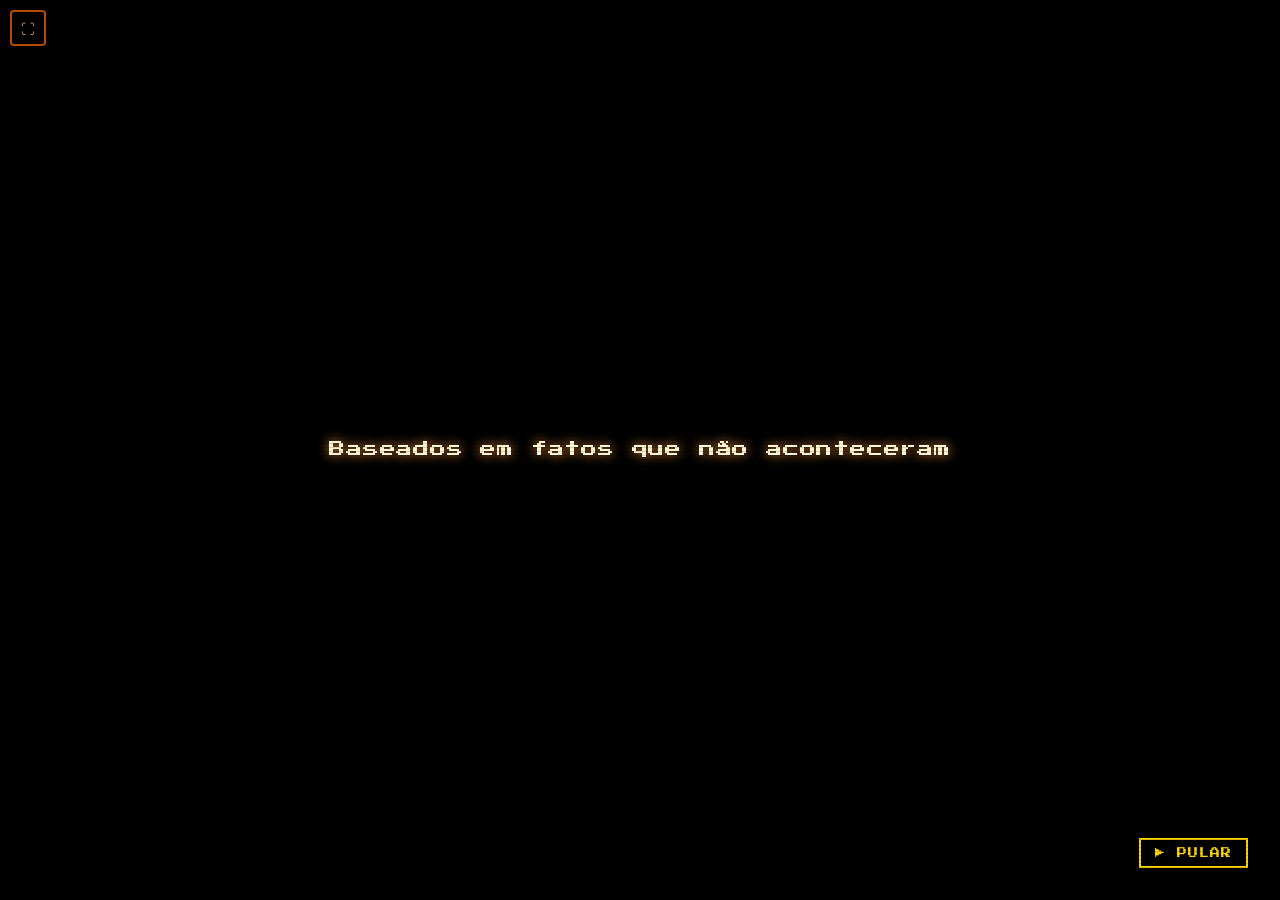
<file: index.html>
<!DOCTYPE html>
<html lang="pt-BR">
<head>
  <meta charset="UTF-8" />
  <meta name="viewport" content="width=device-width, initial-scale=1.0" />
  <meta name="theme-color" content="#FF6B00"/>
  <meta name="description" content="Um jogo meme onde Michael vai em busca do Big Mac roubado!"/>
  <link rel="manifest" href="manifest.json"/>
  <link rel="apple-touch-icon" href="assets/images/icon-192.png"/>
  <title>Michael: Em Busca do Big Mac Perdido</title>
  <link rel="preconnect" href="https://fonts.googleapis.com" />
  <link href="https://fonts.googleapis.com/css2?family=Press+Start+2P&family=Cinzel:wght@700;900&family=IM+Fell+English:ital@0;1&display=swap" rel="stylesheet" />
  <link rel="stylesheet" href="css/style.css" />
  <link rel="stylesheet" href="css/uiscale.css" />
</head>
<body>

  <!-- ═══════════════════ INTRO SCREEN ═══════════════════ -->
  <div id="intro-screen">
    <div id="intro-text-box">
      <p id="intro-line" class="intro-line"></p>
    </div>
    <button id="skip-btn" onclick="skipIntro()">▶ PULAR</button>
    <div class="scanlines"></div>
  </div>

  <!-- ═══════════════════ MAIN MENU ═══════════════════ -->
  <div id="menu-screen" class="hidden">
    <div id="menu-bg"></div>
    <div id="menu-overlay"></div>
    <div class="scanlines"></div>

    <div id="hud-top">
      <div id="nugget-counter">
        <span id="nugget-icon">🍗</span>
        <span id="nugget-label">NUGGETS:</span>
        <span id="nugget-value">0</span>
      </div>
      <button id="settings-btn" class="menu-btn-corner" onclick="openModal('settings')" title="Configurações">☰</button>
    </div>

    <div id="title-block">
      <div id="title-shadow">MICHAEL</div>
      <div id="title-main">MICHAEL</div>
      <div id="subtitle">EM BUSCA DO BIG MAC PERDIDO</div>
      <div id="title-flavor">O que um homem não faz pra poder zoar o amigo?</div>
    </div>

    <nav id="menu-nav">
      <button class="menu-btn btn-play" id="btn-play" onclick="startNewGame()">
        <span class="btn-icon">▶</span> NOVO JOGO
      </button>
      <button class="menu-btn btn-continue" id="btn-continue" onclick="continueGame()">
        <span class="btn-icon">↺</span> CONTINUAR
      </button>
      <button class="menu-btn btn-help" id="btn-help" onclick="openModal('help')">
        <span class="btn-icon">?</span> AJUDA
      </button>
      <button class="menu-btn btn-credits" id="btn-credits" onclick="openModal('credits')">
        <span class="btn-icon">★</span> CRÉDITOS
      </button>
    </nav>

    <div id="version-tag">v0.1 – ALPHA</div>

    <!-- TikTok link -->
    <a id="tiktok-btn" href="https://www.tiktok.com/@snow_kkkj" target="_blank" rel="noopener">
      <svg viewBox="0 0 24 24" width="16" height="16" fill="currentColor"><path d="M19.59 6.69a4.83 4.83 0 01-3.77-4.25V2h-3.45v13.67a2.89 2.89 0 01-2.88 2.5 2.89 2.89 0 01-2.89-2.89 2.89 2.89 0 012.89-2.89c.28 0 .54.04.79.1V9.01a6.33 6.33 0 00-.79-.05 6.34 6.34 0 00-6.34 6.34 6.34 6.34 0 006.34 6.34 6.34 6.34 0 006.33-6.34V8.69a8.17 8.17 0 004.78 1.53V6.79a4.85 4.85 0 01-1.01-.1z"/></svg>
      @snow_kkkj
    </a>

    <!-- Ingredient progress tracker -->
    <div id="ingredient-tracker-wrap">
      <div id="ingredient-tracker-label">🍔 INGREDIENTES</div>
      <div id="ingredient-tracker"></div>
    </div>

    <!-- Completion toast -->
    <div id="completion-toast" class="hidden"></div>

    <!-- Gamepad connected indicator -->
    <div id="gp-indicator" class="hidden">
      <span id="gp-indicator-icon"></span>
      <span id="gp-indicator-text">Controle detectado</span>
    </div>
  </div>

  <!-- ═══════════════════ BOOK INTRO SCREEN ═══════════════════ -->
  <div id="book-screen" class="hidden">
    <div id="book-screen-bg"></div>
    <div class="scanlines" style="opacity:0.35"></div>
    <button id="book-skip-btn" onclick="skipBookIntro()">▶ PULAR INTRO</button>

    <div id="book-scene">

      <!-- Closed book -->
      <div id="book-closed">
        <div class="book3d-wrap" onclick="openBook()">
          <div class="book3d-spine"></div>
          <div class="book3d-face">
            <div class="book3d-face-inner">
              <div class="book3d-ornament">⊱ ────── ⊰</div>
              <div class="book3d-burger">🍔</div>
              <div class="book3d-title">MICHAEL</div>
              <div class="book3d-subtitle">Em Busca do<br>Big Mac Perdido</div>
              <div class="book3d-ornament">⊱ ────── ⊰</div>
              <div class="book3d-cta">[ Clique para abrir ]</div>
            </div>
          </div>
          <div class="book3d-back"></div>
          <div class="book3d-pages-side"></div>
          <div class="book3d-top"></div>
          <div class="book3d-bottom"></div>
        </div>
      </div>

      <!-- Open book -->
      <div id="book-open" class="hidden">
        <div id="book-frame">
          <div id="book-spine-center"></div>

          <div id="book-page-left" class="book-page page-left" onclick="prevPage()">
            <div id="left-page-content" class="page-content"></div>
            <div class="page-turn-hint left-hint">◀ voltar</div>
            <div class="page-corner-fold left-fold"></div>
          </div>

          <div id="book-page-right" class="book-page page-right" onclick="nextPage()">
            <div id="right-page-content" class="page-content"></div>
            <div class="page-turn-hint right-hint">avançar ▶</div>
            <div class="page-corner-fold right-fold"></div>
          </div>
        </div>

        <div id="page-indicator">
          <div id="page-dots"></div>
        </div>
      </div>

    </div>
  </div>

  <!-- ═══════════════════ MODALS ═══════════════════ -->
  <div id="modal-backdrop" class="hidden" onclick="closeAllModals()"></div>

  <div id="modal-credits" class="modal hidden">
    <div class="modal-header">
      <span class="modal-title">★ CRÉDITOS ★</span>
      <button class="modal-close" onclick="closeAllModals()">✕</button>
    </div>
    <div class="modal-body">
      <div class="credit-block"><p class="credit-role">DIRETOR EXECUTIVO</p><p class="credit-name">João Pedro vulgo Latrel</p></div>
      <div class="credit-block"><p class="credit-role">PROTAGONISTA</p><p class="credit-name">Michael</p></div>
      <div class="credit-block"><p class="credit-role">INSPIRAÇÃO CULINÁRIA</p><p class="credit-name">McDonald's (sem patrocínio)</p></div>
      <div class="credit-block"><p class="credit-role">ENGINE DO JOGO</p><p class="credit-name">HTML puro raiz</p></div>
      <div class="credit-block"><p class="credit-role">TRILHA SONORA</p><p class="credit-name">Michael Jackson e Lady Gaga (confia)</p></div>
      <div class="credit-block"><p class="credit-role">DIREITOS AUTORAIS</p><p class="credit-name">0%</p></div>
      <p class="credit-footer">🍔 Nenhum Big Mac foi prejudicado na produção deste jogo 🍔</p>
    </div>
  </div>

  <div id="modal-help" class="modal hidden">
    <div class="modal-header">
      <span class="modal-title">? AJUDA ?</span>
      <button class="modal-close" onclick="closeAllModals()">✕</button>
    </div>
    <div class="modal-body">
      <div class="help-section">
        <p class="help-title">🎮 OBJETIVO</p>
        <p class="help-text">Michael estava no McDonald's quando descobriu o impensável: o Big Mac foi ROUBADO. Percorra 8 fases coletando os ingredientes e recupere a honra da lanchonete!</p>
      </div>
      <div class="help-section">
        <p class="help-title">📋 FASES</p>
        <p class="help-text">Fase 1: Pão (base) • Fase 2: Queijo • Fase 3: Picles • Fase 4: Alface • Fase 5: Molho especial • Fase 6: Carne • Fase 7: Bacon</p>
      </div>
      <div class="help-section">
        <p class="help-title">🍗 NUGGETS</p>
        <p class="help-text">A moeda do jogo! Colete Nuggets nas fases para desbloquear conteúdos extras.</p>
      </div>
    </div>
  </div>

  <div id="modal-settings" class="modal modal-wide hidden">
    <div class="modal-header">
      <span class="modal-title">⚙ CONFIGURAÇÕES</span>
      <button class="modal-close" onclick="closeAllModals()">✕</button>
    </div>
    <div id="settings-tabs">
      <button class="tab-btn active" onclick="switchTab('audio')">🔊 ÁUDIO</button>
      <button class="tab-btn" onclick="switchTab('graphics')">🎨 GRÁFICOS</button>
      <button class="tab-btn" onclick="switchTab('screen')">🖥 TELA</button>
      <button class="tab-btn" onclick="switchTab('controls')">🎮 CONTROLES</button>
      <button class="tab-btn" onclick="switchTab('promo')">🎁 CÓDIGOS</button>
    </div>
    <div id="tab-audio" class="tab-content active">
      <div class="setting-row">
        <label class="setting-label">MÚSICA</label>
        <div class="slider-wrap">
          <input type="range" min="0" max="100" value="80" id="vol-music" oninput="updateSetting('musicVol',this.value);document.getElementById('vol-music-val').textContent=this.value"/>
          <span id="vol-music-val" class="slider-val">80</span>
        </div>
      </div>
      <div class="setting-row">
        <label class="setting-label">EFEITOS</label>
        <div class="slider-wrap">
          <input type="range" min="0" max="100" value="80" id="vol-sfx" oninput="updateSetting('sfxVol',this.value);document.getElementById('vol-sfx-val').textContent=this.value"/>
          <span id="vol-sfx-val" class="slider-val">80</span>
        </div>
      </div>
      <div class="setting-row">
        <label class="setting-label">MUDO</label>
        <button id="btn-mute" class="toggle-btn" onclick="toggleMute()">OFF</button>
      </div>
    </div>
    <div id="tab-graphics" class="tab-content hidden">
      <div class="setting-row">
        <label class="setting-label">QUALIDADE</label>
        <div class="option-group">
          <button class="opt-btn" onclick="setOption(this,'graphicsQuality','baixa')">BAIXA</button>
          <button class="opt-btn active" onclick="setOption(this,'graphicsQuality','media')">MÉDIA</button>
          <button class="opt-btn" onclick="setOption(this,'graphicsQuality','alta')">ALTA</button>
        </div>
      </div>
      <div class="setting-row">
        <label class="setting-label">SCANLINES</label>
        <button id="btn-scanlines" class="toggle-btn active-on" onclick="toggleScanlines()">ON</button>
      </div>
      <div class="setting-row">
        <label class="setting-label">PIXEL PERFEITO</label>
        <button id="btn-pixel" class="toggle-btn active-on" onclick="togglePixel()">ON</button>
      </div>
    </div>
    <div id="tab-screen" class="tab-content hidden">
      <div class="setting-row">
        <label class="setting-label">RESOLUÇÃO</label>
        <div class="option-group">
          <button class="opt-btn" onclick="setOption(this,'resolution','640')">640×480</button>
          <button class="opt-btn active" onclick="setOption(this,'resolution','1280')">1280×720</button>
          <button class="opt-btn" onclick="setOption(this,'resolution','1920')">1920×1080</button>
        </div>
      </div>
      <div class="setting-row">
        <label class="setting-label">TELA CHEIA</label>
        <button id="btn-fullscreen" class="toggle-btn" onclick="toggleFullscreen()">OFF</button>
      </div>
      <div class="setting-row">
        <label class="setting-label">BRILHO</label>
        <div class="slider-wrap">
          <input type="range" min="0" max="100" value="50" id="brightness" oninput="updateSetting('brightness',this.value);document.getElementById('brightness-val').textContent=this.value"/>
          <span id="brightness-val" class="slider-val">50</span>
        </div>
      </div>
    </div>
    <div id="tab-controls" class="tab-content hidden">
      <div class="setting-row">
        <label class="setting-label">PLATAFORMA</label>
        <div class="option-group">
          <button id="plat-pc" class="opt-btn active" onclick="setPlatform('pc')">💻 PC</button>
          <button id="plat-mobile" class="opt-btn" onclick="setPlatform('mobile')">📱 MOBILE</button>
        </div>
      </div>
      <div id="controls-pc" class="controls-layout">
        <p class="controls-title">TECLADO</p>
        <div class="key-map">
          <div class="key-row"><span class="key">W / ↑</span><span class="key-desc">Pular</span></div>
          <div class="key-row"><span class="key">A / ←</span><span class="key-desc">Mover Esquerda</span></div>
          <div class="key-row"><span class="key">D / →</span><span class="key-desc">Mover Direita</span></div>
          <div class="key-row"><span class="key">S / ↓</span><span class="key-desc">Agachar</span></div>
          <div class="key-row"><span class="key">ESPAÇO</span><span class="key-desc">Atacar</span></div>
          <div class="key-row"><span class="key">ESC</span><span class="key-desc">Pausar</span></div>
        </div>
      </div>
      <div id="controls-mobile" class="controls-layout hidden">
        <p class="controls-title">TOUCH</p>
        <div class="key-map">
          <div class="key-row"><span class="key">D-PAD</span><span class="key-desc">Mover</span></div>
          <div class="key-row"><span class="key">BTN A</span><span class="key-desc">Pular</span></div>
          <div class="key-row"><span class="key">BTN B</span><span class="key-desc">Atacar</span></div>
        </div>
        <p class="controls-note">⚠ Controles on-screen aparecerão no jogo!</p>
      </div>
    </div>
    <div id="tab-promo" class="tab-content hidden">
      <p class="promo-desc">Tem um código promocional? Resgate aqui para ganhar Nuggets bônus e outros segredos!</p>
      <div class="promo-input-row">
        <input type="text" id="promo-input" class="promo-input" placeholder="DIGITE O CÓDIGO..." maxlength="20" oninput="this.value=this.value.toUpperCase()"/>
        <button class="promo-btn" onclick="redeemCode()">RESGATAR</button>
      </div>
      <div id="promo-result"></div>
      <div class="promo-history-title">CÓDIGOS JÁ RESGATADOS:</div>
      <div id="promo-history"></div>
    </div>
  </div>

  <script src="js/uiscale.js"></script>
  <script src="js/music.js"></script>
  <script src="js/main.js"></script>
  <script>
    // Register Service Worker
    if ('serviceWorker' in navigator) {
      navigator.serviceWorker.register('sw.js').catch(()=>{});
    }
  </script>

  <!-- ═══ UI SCALE PANEL ═══ -->
  <div id="ui-scale-float"><button onclick="toggleUIScalePanel()" id="ui-scale-toggle-btn">⛶</button></div>
  <div id="ui-scale-panel" class="hidden">
    <div class="uisp-header">⛶ AJUSTAR TELA</div>
    <div class="uisp-row">
      <span class="uisp-label">ZOOM</span>
      <div class="uisp-slider-group">
        <input type="range" min="50" max="200" value="100" id="uisp-scale-slider"
               oninput="uispSliderChange(this.value);document.getElementById('uisp-scale-val').textContent=this.value+'%'"/>
        <span class="uisp-val" id="uisp-scale-val">100%</span>
      </div>
    </div>
    <div class="uisp-row uisp-presets">
      <span class="uisp-label">RÁPIDO</span>
      <div class="uisp-btns">
        <button class="uisp-btn" data-scale="0.75" onclick="setUIScale(0.75)">75%</button>
        <button class="uisp-btn uisp-active" data-scale="1" onclick="setUIScale(1)">100%</button>
        <button class="uisp-btn" data-scale="1.25" onclick="setUIScale(1.25)">125%</button>
        <button class="uisp-btn" data-scale="1.5" onclick="setUIScale(1.5)">150%</button>
      </div>
    </div>
    <div class="uisp-row">
      <span class="uisp-label">TELA CHEIA</span>
      <button class="uisp-toggle" id="uisp-fs-btn" onclick="uispToggleFullscreen()">OFF</button>
    </div>
    <div class="uisp-row">
      <span class="uisp-label">BRILHO</span>
      <div class="uisp-slider-group">
        <input type="range" min="20" max="150" value="100" id="uisp-brightness"
               oninput="uispSetBrightness(this.value);document.getElementById('uisp-br-val').textContent=this.value+'%'"/>
        <span class="uisp-val" id="uisp-br-val">100%</span>
      </div>
    </div>
  </div>
</body>
</html>
</file>
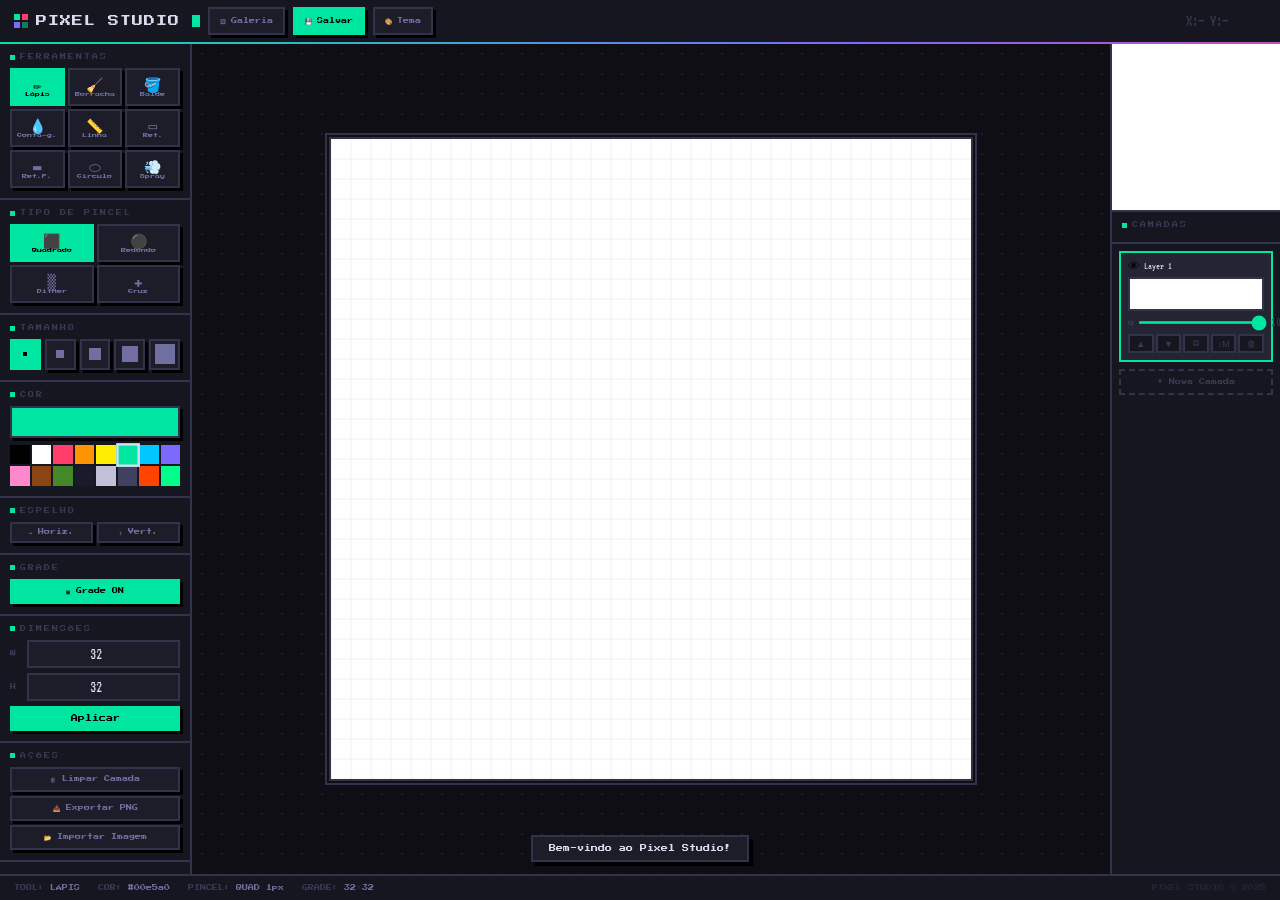
<file: pixe.html>
<!DOCTYPE html>
<html lang="pt-BR">
<head>
<meta charset="UTF-8">
<meta name="viewport" content="width=device-width, initial-scale=1.0, maximum-scale=1.0, user-scalable=no">
<title>Pixel Studio</title>
<link href="https://fonts.googleapis.com/css2?family=Press+Start+2P&family=VT323&display=swap" rel="stylesheet">
<style>
/* ═══════════════════════════════════════════
   THEMES
═══════════════════════════════════════════ */
:root {
  --bg:      #0e0e14;
  --p1:      #161620;
  --p2:      #1d1d2a;
  --p3:      #242433;
  --border:  #32324a;
  --acc:     #00e5a0;
  --acc2:    #ff3e6c;
  --acc3:    #7c6aff;
  --txt:     #dcdcf0;
  --txt2:    #7070a0;
  --txt3:    #3a3a55;
  --sh:      3px 3px 0 #000;
}
html.t-wave  { --bg:#0c0018; --p1:#14002a; --p2:#1c0038; --p3:#240048; --border:#400070; --acc:#ee00ff; --acc2:#ff8800; --acc3:#00ffee; --txt:#ffd0ff; --txt2:#a060b0; }
html.t-ocean { --bg:#020d18; --p1:#041825; --p2:#062235; --p3:#082e45; --border:#104060; --acc:#00c8ff; --acc2:#ff7040; --acc3:#40ffa0; --txt:#c0e8ff; --txt2:#4080a0; }
html.t-fire  { --bg:#150800; --p1:#200e00; --p2:#2c1400; --p3:#381c00; --border:#603000; --acc:#ff9400; --acc2:#ff2200; --acc3:#ffee00; --txt:#ffe8c0; --txt2:#a06020; }
html.t-lime  { --bg:#080f04; --p1:#0f1a08; --p2:#16240c; --p3:#1e2e12; --border:#304820; --acc:#88ff00; --acc2:#ff4400; --acc3:#00ffcc; --txt:#d0ffc0; --txt2:#608040; }
html.t-rose  { --bg:#120008; --p1:#1e0010; --p2:#280018; --p3:#320020; --border:#500038; --acc:#ff5fa8; --acc2:#ffcc00; --acc3:#c060ff; --txt:#ffe0f0; --txt2:#a04070; }
html.t-light { --bg:#d8d8e8; --p1:#e0e0f0; --p2:#e8e8f8; --p3:#f0f0ff; --border:#b0b0cc; --acc:#4455dd; --acc2:#dd2244; --acc3:#7744cc; --txt:#111128; --txt2:#5555880; --txt3:#9090b0; }

/* ═══════════════════════════════════════════
   RESET
═══════════════════════════════════════════ */
*, *::before, *::after { box-sizing: border-box; margin: 0; padding: 0; }
html, body {
  height: 100%; overflow: hidden;
  background: var(--bg); color: var(--txt);
  font-family: 'Press Start 2P', monospace;
  font-size: 10px;
  -webkit-tap-highlight-color: transparent;
}

/* ═══════════════════════════════════════════
   KEYFRAMES
═══════════════════════════════════════════ */
@keyframes fadeIn  { from { opacity:0; transform:translateY(-4px) } to { opacity:1; transform:none } }
@keyframes blink   { 0%,49%{opacity:1} 50%,100%{opacity:0} }
@keyframes modalIn { from { opacity:0; transform:scale(.96) } to { opacity:1; transform:none } }
@keyframes shimmer { 0%{background-position:0%} 100%{background-position:200%} }

/* ═══════════════════════════════════════════
   APP SHELL
═══════════════════════════════════════════ */
#app { display:flex; flex-direction:column; height:100vh; animation:fadeIn .4s ease; }

/* ═══════════════════════════════════════════
   HEADER
═══════════════════════════════════════════ */
#header {
  height: 44px; padding: 0 14px;
  background: var(--p1);
  border-bottom: 2px solid var(--border);
  display: flex; align-items: center; gap: 8px;
  flex-shrink: 0; position: relative; z-index: 20;
  image-rendering: pixelated;
}
/* Rainbow accent bar under header */
#header::after {
  content: '';
  position: absolute; bottom: -2px; left: 0; right: 0; height: 2px;
  background: linear-gradient(90deg,var(--acc),var(--acc3),var(--acc2),var(--acc));
  background-size: 200%;
  animation: shimmer 4s linear infinite;
}

#logo {
  font-size: 11px; color: var(--txt);
  letter-spacing: 1px; white-space: nowrap;
  display: flex; align-items: center; gap: 8px;
}
.logo-px {
  display: inline-grid; grid-template-columns: 1fr 1fr;
  gap: 2px; width: 14px; height: 14px;
}
.logo-px span { display: block; background: var(--acc); image-rendering: pixelated; }
.logo-px span:nth-child(2) { background: var(--acc2); }
.logo-px span:nth-child(3) { background: var(--acc3); }
.logo-px span:nth-child(4) { background: var(--acc); opacity:.5; }
.cursor { display:inline-block; width:8px; height:12px; background:var(--acc); margin-left:4px; vertical-align:middle; animation:blink 1s step-end infinite; }

/* Header buttons */
.hbtn {
  height: 28px; padding: 0 10px;
  background: var(--p2); border: 2px solid var(--border);
  color: var(--txt2); font-family: 'Press Start 2P', monospace;
  font-size: 6px; cursor: pointer; transition: .1s;
  white-space: nowrap; flex-shrink: 0;
  display: flex; align-items: center; gap: 5px;
  box-shadow: var(--sh);
}
.hbtn:hover { border-color: var(--acc); color: var(--acc); transform: translate(-1px,-1px); box-shadow: 4px 4px 0 #000; }
.hbtn:active { transform: translate(1px,1px); box-shadow: 1px 1px 0 #000; }
.hbtn.hi { background: var(--acc); border-color: var(--acc); color: #000; }
.hbtn.hi:hover { filter: brightness(1.15); transform: translate(-1px,-1px); }
#hr { margin-left: auto; display: flex; align-items: center; gap: 8px; }
#coords { font-family: 'VT323', monospace; font-size: 16px; color: var(--txt3); min-width: 80px; }

/* ═══════════════════════════════════════════
   MAIN
═══════════════════════════════════════════ */
#main { display: flex; flex: 1; overflow: hidden; }

/* ═══════════════════════════════════════════
   SIDEBAR
═══════════════════════════════════════════ */
#sidebar {
  width: 192px; background: var(--p1);
  border-right: 2px solid var(--border);
  display: flex; flex-direction: column;
  overflow-y: auto; flex-shrink: 0;
}
#sidebar::-webkit-scrollbar, #rpanel::-webkit-scrollbar { width: 4px; }
#sidebar::-webkit-scrollbar-thumb, #rpanel::-webkit-scrollbar-thumb { background: var(--border); }

.sec { padding: 10px; border-bottom: 2px solid var(--border); }
.slabel {
  font-size: 6px; color: var(--txt3); text-transform: uppercase;
  letter-spacing: 2px; margin-bottom: 8px;
  display: flex; align-items: center; gap: 5px;
}
.slabel::before { content:''; width:5px; height:5px; background:var(--acc); display:inline-block; flex-shrink:0; }

/* Tool grid */
.tgrid { display: grid; grid-template-columns: repeat(3, 1fr); gap: 3px; }
.tbtn {
  display: flex; flex-direction: column; align-items: center; justify-content: center;
  gap: 2px; padding: 6px 3px;
  background: var(--p2); border: 2px solid var(--border);
  color: var(--txt2); font-family: 'Press Start 2P', monospace;
  font-size: 5px; cursor: pointer; transition: .1s; user-select: none;
  box-shadow: var(--sh); touch-action: manipulation; line-height: 1.2;
}
.tbtn .ti { font-size: 14px; line-height: 1; }
.tbtn:hover { border-color: var(--acc); color: var(--acc); }
.tbtn.on  { background: var(--acc); border-color: var(--acc); color: #000; box-shadow: 0 0 8px var(--acc)66; }
.tgrid2 { display: grid; grid-template-columns: 1fr 1fr; gap: 3px; }

/* Brush size */
.szrow { display: flex; gap: 4px; justify-content: space-between; align-items: flex-end; }
.szbtn {
  flex: 1; aspect-ratio: 1; max-width: 38px;
  background: var(--p2); border: 2px solid var(--border);
  cursor: pointer; display: flex; align-items: center; justify-content: center;
  transition: .1s; box-shadow: var(--sh); touch-action: manipulation;
}
.szbtn:hover { border-color: var(--acc); }
.szbtn.on { background: var(--acc); border-color: var(--acc); box-shadow: 0 0 8px var(--acc)55; }
.szdot { background: var(--txt2); image-rendering: pixelated; }
.szbtn.on .szdot { background: #000; }

/* Color */
#ccbox {
  width: 100%; height: 32px; border: 2px solid var(--border);
  cursor: pointer; position: relative; margin-bottom: 7px;
  box-shadow: var(--sh); transition: .1s;
}
#ccbox:hover { border-color: var(--acc); }
#cinput { position: absolute; width: 200%; height: 200%; top: -50%; left: -50%; opacity: 0; cursor: pointer; }
.pal { display: grid; grid-template-columns: repeat(8,1fr); gap: 2px; }
.sw {
  aspect-ratio: 1; border: 2px solid transparent;
  cursor: pointer; transition: .1s; image-rendering: pixelated;
  touch-action: manipulation;
}
.sw:hover, .sw.on { border-color: var(--txt); transform: scale(1.18); z-index: 2; position: relative; }

/* Mirror */
.mirrow { display: flex; gap: 4px; }
.mbtn {
  flex: 1; padding: 5px 4px;
  background: var(--p2); border: 2px solid var(--border);
  color: var(--txt2); font-family: 'Press Start 2P', monospace;
  font-size: 6px; cursor: pointer; transition: .1s; text-align: center;
  box-shadow: var(--sh); touch-action: manipulation;
}
.mbtn:hover { border-color: var(--acc3); color: var(--acc3); }
.mbtn.on { background: var(--acc3); border-color: var(--acc3); color: #000; }

/* Dimension inputs */
.drow { display: flex; gap: 5px; align-items: center; margin-bottom: 5px; }
.dlbl { font-size: 6px; color: var(--txt3); width: 12px; flex-shrink: 0; }
.dinput {
  flex: 1; background: var(--p2); border: 2px solid var(--border);
  color: var(--txt); font-family: 'VT323', monospace; font-size: 16px;
  padding: 4px 6px; text-align: center; width: 0; transition: .1s;
}
.dinput:focus { outline: none; border-color: var(--acc); }

/* Generic buttons */
.btn {
  display: flex; align-items: center; justify-content: center; gap: 5px;
  padding: 7px 8px; width: 100%;
  background: var(--p2); border: 2px solid var(--border);
  color: var(--txt2); font-family: 'Press Start 2P', monospace;
  font-size: 6px; cursor: pointer; transition: .1s;
  box-shadow: var(--sh); user-select: none; touch-action: manipulation;
}
.btn:hover { border-color: var(--acc); color: var(--acc); transform: translate(-1px,-1px); box-shadow: 4px 4px 0 #000; }
.btn:active { transform: translate(1px,1px); box-shadow: 1px 1px 0 #000; }
.btn.on  { background: var(--acc); border-color: var(--acc); color: #000; }
.btn.hi  { background: var(--acc); border-color: var(--acc); color: #000; font-size: 7px; }
.btn.hi:hover { filter: brightness(1.1); transform: translate(-1px,-1px); }
.btn.danger:hover { border-color: var(--acc2); color: var(--acc2); }
.acol { display: flex; flex-direction: column; gap: 4px; }

/* ═══════════════════════════════════════════
   CANVAS AREA
═══════════════════════════════════════════ */
#canvas-area {
  flex: 1; display: flex; align-items: center; justify-content: center;
  overflow: auto; padding: 24px; position: relative;
  background: var(--bg);
  background-image:
    radial-gradient(var(--p2) 1px, transparent 1px);
  background-size: 20px 20px;
}

#cwrap {
  position: relative; display: inline-block; flex-shrink: 0;
  image-rendering: pixelated;
  box-shadow:
    0 0 0 2px var(--border),
    0 0 0 4px var(--bg),
    0 0 0 6px var(--border),
    6px 6px 0 #000;
  transition: box-shadow .2s;
}
#cwrap:hover {
  box-shadow:
    0 0 0 2px var(--acc),
    0 0 0 4px var(--bg),
    0 0 0 6px var(--acc)44,
    6px 6px 0 #000,
    0 0 30px var(--acc)18;
}
#pixelCanvas { display: block; image-rendering: pixelated; image-rendering: crisp-edges; touch-action: none; cursor: crosshair; }
#prevCanvas  { position: absolute; inset: 0; pointer-events: none; image-rendering: pixelated; image-rendering: crisp-edges; }
#gridCanvas  { position: absolute; inset: 0; pointer-events: none; image-rendering: pixelated; opacity: .22; }

/* ═══════════════════════════════════════════
   RIGHT PANEL
═══════════════════════════════════════════ */
#rpanel {
  width: 170px; background: var(--p1);
  border-left: 2px solid var(--border);
  display: flex; flex-direction: column;
  overflow-y: auto; flex-shrink: 0;
}
#mini {
  width: 100%; aspect-ratio: 1; display: block;
  image-rendering: pixelated; image-rendering: crisp-edges;
  background: #fff; border-bottom: 2px solid var(--border);
}

/* Layers */
#llist { display: flex; flex-direction: column; gap: 3px; padding: 7px; }
.lcard {
  background: var(--p2); border: 2px solid var(--border);
  padding: 7px; cursor: pointer; transition: .1s;
}
.lcard.on  { border-color: var(--acc); background: var(--p3); }
.lcard:hover:not(.on) { border-color: var(--txt3); }
.ltop { display: flex; align-items: center; gap: 4px; margin-bottom: 5px; }
.leye { background:none; border:none; cursor:pointer; font-size:12px; line-height:1; opacity:.4; transition:.1s; flex-shrink:0; touch-action:manipulation; }
.leye.on, .leye:hover { opacity:1; }
.lname {
  font-size: 10px; color: var(--txt); flex: 1; background: none;
  border: none; padding: 0; cursor: default; font-family: 'VT323', monospace;
  white-space: nowrap; overflow: hidden; text-overflow: ellipsis; max-width: 88px;
}
.lname:focus { outline: 1px solid var(--acc); background: var(--p1); cursor: text; padding: 0 3px; }
.lthumb {
  width: 100%; height: 34px; display: block;
  image-rendering: pixelated; border: 2px solid var(--border);
  margin-bottom: 5px; background: #fff;
}
.loprow { display:flex; align-items:center; gap:4px; }
.loplbl { font-size:6px; color:var(--txt3); flex-shrink:0; }
.lopsl  { flex:1; accent-color:var(--acc); cursor:pointer; height:3px; }
.lopval { font-family:'VT323',monospace; font-size:13px; color:var(--txt3); width:28px; text-align:right; }
.lacts  { display:flex; gap:2px; margin-top:5px; }
.lact {
  flex:1; background:var(--p1); border:2px solid var(--border);
  color:var(--txt3); font-size:9px; cursor:pointer; padding:2px;
  transition:.1s; text-align:center; touch-action:manipulation;
}
.lact:hover { border-color:var(--acc); color:var(--acc); }
.lact.del:hover { border-color:var(--acc2); color:var(--acc2); }

#addlbtn {
  margin: 0 7px 7px; padding: 8px;
  background: transparent; border: 2px dashed var(--border);
  color: var(--txt3); font-family: 'Press Start 2P', monospace;
  font-size: 6px; cursor: pointer; transition: .1s;
  display: flex; align-items: center; justify-content: center; gap: 5px;
  touch-action: manipulation;
}
#addlbtn:hover { border-color: var(--acc3); color: var(--acc3); }

/* ═══════════════════════════════════════════
   MOBILE TOOLBAR
═══════════════════════════════════════════ */
#mbar {
  display: none; background: var(--p1);
  border-top: 2px solid var(--border);
  padding: 5px 8px; gap: 5px;
  overflow-x: auto; flex-shrink: 0;
}
#mbar::-webkit-scrollbar { display: none; }
.mbbtn {
  display: flex; flex-direction: column; align-items: center; gap: 2px;
  padding: 6px 10px; background: var(--p2); border: 2px solid var(--border);
  color: var(--txt3); font-family: 'Press Start 2P', monospace;
  font-size: 5px; cursor: pointer; transition: .1s; flex-shrink: 0;
  touch-action: manipulation; min-width: 46px; box-shadow: var(--sh);
}
.mbbtn .ti { font-size: 16px; }
.mbbtn.on  { background: var(--acc); border-color: var(--acc); color: #000; }
.mbbtn:hover { border-color: var(--acc); color: var(--acc); }
.mb-div { width: 2px; background: var(--border); flex-shrink: 0; }

/* ═══════════════════════════════════════════
   STATUS BAR
═══════════════════════════════════════════ */
#statusbar {
  height: 26px; padding: 0 14px;
  background: var(--p1); border-top: 2px solid var(--border);
  display: flex; align-items: center; gap: 18px;
  flex-shrink: 0; font-size: 6px; color: var(--txt3);
  font-family: 'Press Start 2P', monospace;
}
#statusbar b { color: var(--txt2); font-weight: 400; }
.sb-right { margin-left: auto; opacity: .4; }

/* ═══════════════════════════════════════════
   MODAL BASE
═══════════════════════════════════════════ */
.overlay {
  position: fixed; inset: 0; background: #000000cc;
  z-index: 200; display: flex; align-items: center; justify-content: center;
  padding: 16px;
}
.overlay.hidden { display: none; }
.modal {
  background: var(--p1); border: 2px solid var(--border);
  max-width: 860px; width: 100%; max-height: 90vh;
  display: flex; flex-direction: column;
  animation: modalIn .2s ease;
  box-shadow: 6px 6px 0 #000, 0 0 40px #00000080;
}
.mhead {
  padding: 12px 16px; border-bottom: 2px solid var(--border);
  display: flex; align-items: center; justify-content: space-between;
  flex-shrink: 0; background: var(--p2);
}
.mtitle { font-size: 8px; color: var(--acc); letter-spacing: 1px; }
.mclose {
  background: var(--p1); border: 2px solid var(--border);
  color: var(--txt2); font-family: 'Press Start 2P', monospace;
  font-size: 7px; padding: 4px 8px; cursor: pointer; transition: .1s;
  box-shadow: var(--sh);
}
.mclose:hover { border-color: var(--acc2); color: var(--acc2); }
.mbody { padding: 16px; overflow-y: auto; flex: 1; }
.mfooter { display: flex; gap: 8px; }

/* ═══════════════════════════════════════════
   GALLERY MODAL
═══════════════════════════════════════════ */
#galgrid { display: grid; grid-template-columns: repeat(auto-fill, minmax(130px,1fr)); gap: 10px; }
.gi {
  background: var(--p2); border: 2px solid var(--border);
  cursor: pointer; transition: .1s;
  box-shadow: var(--sh);
}
.gi:hover { border-color: var(--acc); transform: translate(-2px,-2px); box-shadow: 5px 5px 0 #000; }
.gi img { width:100%; aspect-ratio:1; display:block; image-rendering:pixelated; background:#fff; border-bottom:2px solid var(--border); }
.giinfo { padding: 7px; }
.giname { font-size: 7px; color: var(--txt); display: block; margin-bottom: 2px; white-space: nowrap; overflow: hidden; text-overflow: ellipsis; }
.gidate { font-size: 6px; color: var(--txt3); display: block; margin-bottom: 7px; font-family: 'VT323', monospace; font-size: 12px; }
.girow  { display: flex; gap: 4px; }
.gibtn  { flex:1; background:var(--p1); border:2px solid var(--border); color:var(--txt3); font-family:'Press Start 2P',monospace; font-size:5px; padding:4px 2px; cursor:pointer; transition:.1s; text-align:center; }
.gibtn:hover     { border-color:var(--acc);  color:var(--acc);  }
.gibtn.del:hover { border-color:var(--acc2); color:var(--acc2); }
#galempty { text-align:center; color:var(--txt3); padding:48px 20px; font-size:7px; line-height:3; }

/* ═══════════════════════════════════════════
   SAVE MODAL
═══════════════════════════════════════════ */
.mlabel { font-size:6px; color:var(--txt3); margin-bottom:6px; display:block; }
#sname {
  width:100%; background:var(--p2); border:2px solid var(--border);
  color:var(--txt); font-family:'VT323',monospace; font-size:20px;
  padding:8px 10px; margin-bottom:12px; transition:.1s;
}
#sname:focus { outline:none; border-color:var(--acc); }

/* ═══════════════════════════════════════════
   THEME MODAL
═══════════════════════════════════════════ */
.tgrid-m { display: grid; grid-template-columns: repeat(4,1fr); gap: 7px; }
.tcard {
  padding: 10px 6px; background: var(--p2); border: 2px solid var(--border);
  cursor: pointer; text-align: center; transition: .1s;
  box-shadow: var(--sh);
}
.tcard:hover, .tcard.on { border-color: var(--acc); }
.tdots { display:flex; gap:3px; justify-content:center; margin-bottom:6px; }
.tdot  { width:13px; height:13px; border:1px solid #0004; }
.tname { font-size:6px; color:var(--txt2); }
.ccrow { display:flex; gap:10px; align-items:center; flex-wrap:wrap; margin-top:14px; padding-top:14px; border-top:2px solid var(--border); }
.ccitem { display:flex; align-items:center; gap:5px; }
.ccitem label { font-size:6px; color:var(--txt3); }
.ccitem input[type=color] { width:32px; height:26px; border:2px solid var(--border); background:none; cursor:pointer; }

/* ═══════════════════════════════════════════
   IMPORT MODAL
═══════════════════════════════════════════ */
#imp-prev { width:100%; max-height:160px; object-fit:contain; border:2px solid var(--border); margin-bottom:12px; display:none; background:#fff; image-rendering:pixelated; }
#imp-info { font-family:'VT323',monospace; font-size:14px; color:var(--txt3); margin-bottom:12px; }
.radio-group { display:flex; flex-direction:column; gap:5px; margin-bottom:12px; }
.ropt {
  display:flex; align-items:flex-start; gap:10px; padding:9px 10px;
  background:var(--p2); border:2px solid var(--border); cursor:pointer; transition:.1s;
}
.ropt:hover { border-color:var(--acc3); }
.ropt.sel   { border-color:var(--acc); background:var(--p3); }
.ropt input[type=radio] { margin-top:1px; accent-color:var(--acc); flex-shrink:0; }
.ropt-txt span { display:block; font-size:6px; color:var(--txt); margin-bottom:3px; }
.ropt-txt small { font-family:'VT323',monospace; font-size:13px; color:var(--txt3); }
.custom-sz { display:flex; gap:8px; align-items:center; margin-bottom:12px; display:none; }
.custom-sz input {
  width:72px; background:var(--p2); border:2px solid var(--border);
  color:var(--txt); font-family:'VT323',monospace; font-size:18px;
  padding:5px 8px; text-align:center;
}
.custom-sz input:focus { outline:none; border-color:var(--acc); }
.custom-sz span { font-size:7px; color:var(--txt3); }
.imp-note { font-family:'VT323',monospace; font-size:13px; color:var(--txt3); line-height:1.6; margin-bottom:12px; }

/* ═══════════════════════════════════════════
   TOAST
═══════════════════════════════════════════ */
#toast {
  position: fixed; bottom: 38px; left: 50%;
  transform: translateX(-50%) translateY(8px);
  background: var(--p2); border: 2px solid var(--border);
  color: var(--txt); font-size: 7px; padding: 8px 16px;
  box-shadow: 4px 4px 0 #000;
  z-index: 9999; pointer-events: none; white-space: nowrap;
  opacity: 0; transition: opacity .2s, transform .2s;
}
#toast.show { opacity: 1; transform: translateX(-50%) translateY(0); }
#toast.ok  { border-color: var(--acc);  color: var(--acc);  }
#toast.err { border-color: var(--acc2); color: var(--acc2); }

/* ═══════════════════════════════════════════
   RESPONSIVE
═══════════════════════════════════════════ */
@media (max-width: 780px) {
  #sidebar, #rpanel { display: none; }
  #mbar { display: flex; }
  #statusbar { display: none; }
  .hbtn span { display: none; }
}
@media (max-width: 480px) {
  #logo { font-size: 9px; }
  .hbtn { font-size: 5px; padding: 0 7px; }
}
/* Canvas scrollbars */
#canvas-area::-webkit-scrollbar { width: 6px; height: 6px; }
#canvas-area::-webkit-scrollbar-track { background: var(--bg); }
#canvas-area::-webkit-scrollbar-thumb { background: var(--border); }
</style>
</head>
<body>
<div id="app">

<!-- ════════════ HEADER ════════════ -->
<header id="header">
  <div id="logo">
    <div class="logo-px"><span></span><span></span><span></span><span></span></div>
    PIXEL STUDIO<span class="cursor"></span>
  </div>
  <button class="hbtn" onclick="openGallery()">🖼 <span>Galeria</span></button>
  <button class="hbtn hi" onclick="openSave()">💾 <span>Salvar</span></button>
  <button class="hbtn" onclick="openTheme()">🎨 <span>Tema</span></button>
  <div id="hr">
    <div id="coords">X:– Y:–</div>
  </div>
</header>

<div id="main">

<!-- ════════════ SIDEBAR ════════════ -->
<aside id="sidebar">

  <div class="sec">
    <div class="slabel">Ferramentas</div>
    <div class="tgrid">
      <button class="tbtn on" id="t-pen"     onclick="setTool('pen')">    <span class="ti">✏️</span>Lápis</button>
      <button class="tbtn"    id="t-eraser"  onclick="setTool('eraser')"> <span class="ti">🧹</span>Borracha</button>
      <button class="tbtn"    id="t-fill"    onclick="setTool('fill')">   <span class="ti">🪣</span>Balde</button>
      <button class="tbtn"    id="t-eyedrop" onclick="setTool('eyedrop')"><span class="ti">💧</span>Conta-g.</button>
      <button class="tbtn"    id="t-line"    onclick="setTool('line')">   <span class="ti">📏</span>Linha</button>
      <button class="tbtn"    id="t-rect"    onclick="setTool('rect')">   <span class="ti">▭</span>Ret.</button>
      <button class="tbtn"    id="t-frect"   onclick="setTool('frect')">  <span class="ti">▬</span>Ret.F.</button>
      <button class="tbtn"    id="t-circle"  onclick="setTool('circle')"> <span class="ti">⬭</span>Círculo</button>
      <button class="tbtn"    id="t-spray"   onclick="setTool('spray')">  <span class="ti">💨</span>Spray</button>
    </div>
  </div>

  <div class="sec">
    <div class="slabel">Tipo de Pincel</div>
    <div class="tgrid2">
      <button class="tbtn on" id="bt-square" onclick="setBType('square')"><span class="ti">⬛</span>Quadrado</button>
      <button class="tbtn"    id="bt-round"  onclick="setBType('round')"> <span class="ti">⚫</span>Redondo</button>
      <button class="tbtn"    id="bt-dither" onclick="setBType('dither')"><span class="ti">▒</span>Dither</button>
      <button class="tbtn"    id="bt-cross"  onclick="setBType('cross')"> <span class="ti">✚</span>Cruz</button>
    </div>
  </div>

  <div class="sec">
    <div class="slabel">Tamanho</div>
    <div class="szrow">
      <button class="szbtn on" id="sz1" onclick="setSize(1)"><div class="szdot" style="width:4px;height:4px"></div></button>
      <button class="szbtn"    id="sz2" onclick="setSize(2)"><div class="szdot" style="width:8px;height:8px"></div></button>
      <button class="szbtn"    id="sz3" onclick="setSize(3)"><div class="szdot" style="width:12px;height:12px"></div></button>
      <button class="szbtn"    id="sz4" onclick="setSize(4)"><div class="szdot" style="width:16px;height:16px"></div></button>
      <button class="szbtn"    id="sz6" onclick="setSize(6)"><div class="szdot" style="width:20px;height:20px"></div></button>
    </div>
  </div>

  <div class="sec">
    <div class="slabel">Cor</div>
    <div id="ccbox"><input type="color" id="cinput" value="#00e5a0" oninput="setColor(this.value)"></div>
    <div class="pal" id="palette"></div>
  </div>

  <div class="sec">
    <div class="slabel">Espelho</div>
    <div class="mirrow">
      <button class="mbtn" id="mH" onclick="toggleMir('H')">↔ Horiz.</button>
      <button class="mbtn" id="mV" onclick="toggleMir('V')">↕ Vert.</button>
    </div>
  </div>

  <div class="sec">
    <div class="slabel">Grade</div>
    <button class="btn on" id="gridbtn" onclick="toggleGrid()">▦ Grade ON</button>
  </div>

  <div class="sec">
    <div class="slabel">Dimensões</div>
    <div class="drow"><span class="dlbl">W</span><input class="dinput" type="number" id="cW" value="32" min="8" max="512"></div>
    <div class="drow"><span class="dlbl">H</span><input class="dinput" type="number" id="cH" value="32" min="8" max="512"></div>
    <button class="btn hi" onclick="applySize()" style="margin-top:2px">Aplicar</button>
  </div>

  <div class="sec">
    <div class="slabel">Ações</div>
    <div class="acol">
      <button class="btn danger" onclick="clearActive()">🗑 Limpar Camada</button>
      <button class="btn"        onclick="exportPNG()">📥 Exportar PNG</button>
      <label  class="btn"        style="cursor:pointer">
        📂 Importar Imagem
        <input type="file" id="impfile" accept="image/*" style="display:none" onchange="onImpFile(event)">
      </label>
    </div>
  </div>

</aside>

<!-- ════════════ CANVAS ════════════ -->
<main id="canvas-area">
  <div id="cwrap">
    <canvas id="pixelCanvas"></canvas>
    <canvas id="prevCanvas"></canvas>
    <canvas id="gridCanvas"></canvas>
  </div>
</main>

<!-- ════════════ RIGHT PANEL ════════════ -->
<aside id="rpanel">
  <canvas id="mini"></canvas>
  <div class="sec" style="padding-bottom:6px"><div class="slabel">Camadas</div></div>
  <div id="llist"></div>
  <button id="addlbtn" onclick="addLayer()">+ Nova Camada</button>
</aside>

</div><!-- #main -->

<!-- ════════════ MOBILE BAR ════════════ -->
<div id="mbar">
  <button class="mbbtn on" id="mb-pen"    onclick="setTool('pen');mbOn('mb-pen')">      <span class="ti">✏️</span>Lápis</button>
  <button class="mbbtn"    id="mb-eraser" onclick="setTool('eraser');mbOn('mb-eraser')"><span class="ti">🧹</span>Borr.</button>
  <button class="mbbtn"    id="mb-fill"   onclick="setTool('fill');mbOn('mb-fill')">    <span class="ti">🪣</span>Balde</button>
  <button class="mbbtn"    id="mb-line"   onclick="setTool('line');mbOn('mb-line')">    <span class="ti">📏</span>Linha</button>
  <button class="mbbtn"    id="mb-spray"  onclick="setTool('spray');mbOn('mb-spray')">  <span class="ti">💨</span>Spray</button>
  <div class="mb-div"></div>
  <button class="mbbtn" onclick="setSize(1)"><span class="ti" style="font-size:10px">●</span>1px</button>
  <button class="mbbtn" onclick="setSize(3)"><span class="ti" style="font-size:14px">●</span>3px</button>
  <button class="mbbtn" onclick="setSize(6)"><span class="ti" style="font-size:18px">●</span>6px</button>
  <div class="mb-div"></div>
  <button class="mbbtn" onclick="clearActive()"><span class="ti">🗑</span>Limpar</button>
  <button class="mbbtn" onclick="exportPNG()"><span class="ti">📥</span>PNG</button>
  <label  class="mbbtn" style="cursor:pointer"><span class="ti">📂</span>Import<input type="file" accept="image/*" style="display:none" onchange="onImpFile(event)"></label>
</div>

<!-- ════════════ STATUS BAR ════════════ -->
<div id="statusbar">
  <span>TOOL: <b id="st-tool">LÁPIS</b></span>
  <span>COR: <b id="st-color">#00e5a0</b></span>
  <span>PINCEL: <b id="st-brush">QUAD 1px</b></span>
  <span>GRADE: <b id="st-gw">32</b>×<b id="st-gh">32</b></span>
  <span class="sb-right">PIXEL STUDIO © 2025</span>
</div>

</div><!-- #app -->

<!-- ════════════ GALLERY MODAL ════════════ -->
<div class="overlay hidden" id="galOverlay">
  <div class="modal">
    <div class="mhead"><span class="mtitle">🖼 GALERIA DE ARTES</span><button class="mclose" onclick="closeGallery()">✕ FECHAR</button></div>
    <div class="mbody">
      <div id="galgrid"></div>
      <div id="galempty" class="hidden">Nenhuma arte ainda.<br>Clique em 💾 SALVAR para guardar!</div>
    </div>
  </div>
</div>

<!-- ════════════ SAVE MODAL ════════════ -->
<div class="overlay hidden" id="saveOverlay">
  <div class="modal" style="max-width:420px">
    <div class="mhead"><span class="mtitle">💾 SALVAR NA GALERIA</span><button class="mclose" onclick="closeSave()">✕</button></div>
    <div class="mbody">
      <span class="mlabel">Nome da sua arte:</span>
      <input id="sname" type="text" placeholder="Minha pixel art..." maxlength="50">
      <div class="mfooter">
        <button class="btn hi" onclick="confirmSave()">✅ Salvar</button>
        <button class="btn danger" onclick="closeSave()">✕ Cancelar</button>
      </div>
    </div>
  </div>
</div>

<!-- ════════════ THEME MODAL ════════════ -->
<div class="overlay hidden" id="themeOverlay">
  <div class="modal" style="max-width:480px">
    <div class="mhead"><span class="mtitle">🎨 TEMAS</span><button class="mclose" onclick="closeTheme()">✕</button></div>
    <div class="mbody">
      <div class="tgrid-m" id="tgridm">
        <div class="tcard on" data-t="default" onclick="applyTheme('default')">
          <div class="tdots"><div class="tdot" style="background:#0e0e14"></div><div class="tdot" style="background:#00e5a0"></div><div class="tdot" style="background:#ff3e6c"></div></div>
          <div class="tname">PADRÃO</div>
        </div>
        <div class="tcard" data-t="wave" onclick="applyTheme('wave')">
          <div class="tdots"><div class="tdot" style="background:#0c0018"></div><div class="tdot" style="background:#ee00ff"></div><div class="tdot" style="background:#00ffee"></div></div>
          <div class="tname">SYNTHWAVE</div>
        </div>
        <div class="tcard" data-t="ocean" onclick="applyTheme('ocean')">
          <div class="tdots"><div class="tdot" style="background:#020d18"></div><div class="tdot" style="background:#00c8ff"></div><div class="tdot" style="background:#40ffa0"></div></div>
          <div class="tname">OCEAN</div>
        </div>
        <div class="tcard" data-t="fire" onclick="applyTheme('fire')">
          <div class="tdots"><div class="tdot" style="background:#150800"></div><div class="tdot" style="background:#ff9400"></div><div class="tdot" style="background:#ffee00"></div></div>
          <div class="tname">FIRE</div>
        </div>
        <div class="tcard" data-t="lime" onclick="applyTheme('lime')">
          <div class="tdots"><div class="tdot" style="background:#080f04"></div><div class="tdot" style="background:#88ff00"></div><div class="tdot" style="background:#00ffcc"></div></div>
          <div class="tname">LIME</div>
        </div>
        <div class="tcard" data-t="rose" onclick="applyTheme('rose')">
          <div class="tdots"><div class="tdot" style="background:#120008"></div><div class="tdot" style="background:#ff5fa8"></div><div class="tdot" style="background:#c060ff"></div></div>
          <div class="tname">ROSE</div>
        </div>
        <div class="tcard" data-t="light" onclick="applyTheme('light')">
          <div class="tdots"><div class="tdot" style="background:#d8d8e8"></div><div class="tdot" style="background:#4455dd"></div><div class="tdot" style="background:#dd2244"></div></div>
          <div class="tname">CLARO</div>
        </div>
      </div>
      <div class="ccrow">
        <div class="ccitem"><label>ACCENT</label><input type="color" id="cca" value="#00e5a0" oninput="cssV('--acc',this.value)"></div>
        <div class="ccitem"><label>BG</label><input type="color" id="ccb" value="#0e0e14" oninput="cssV('--bg',this.value)"></div>
        <div class="ccitem"><label>PAINEL</label><input type="color" id="ccp" value="#161620" oninput="cssV('--p1',this.value)"></div>
      </div>
    </div>
  </div>
</div>

<!-- ════════════ IMPORT MODAL ════════════ -->
<div class="overlay hidden" id="impOverlay">
  <div class="modal" style="max-width:440px">
    <div class="mhead"><span class="mtitle">📂 IMPORTAR IMAGEM</span><button class="mclose" onclick="closeImp()">✕</button></div>
    <div class="mbody">
      <img id="imp-prev" alt="Preview">
      <div id="imp-info"></div>

      <div class="slabel" style="margin-bottom:8px">TAMANHO NA GRADE</div>
      <div class="radio-group">
        <label class="ropt sel" id="ro-orig" onclick="selMode('orig')">
          <input type="radio" name="im" value="orig" checked>
          <div class="ropt-txt"><span>Tamanho original da imagem</span><small id="ro-orig-sub">–</small></div>
        </label>
        <label class="ropt" id="ro-fit" onclick="selMode('fit')">
          <input type="radio" name="im" value="fit">
          <div class="ropt-txt"><span>Ajustar à grade atual</span><small id="ro-fit-sub">–</small></div>
        </label>
        <label class="ropt" id="ro-custom" onclick="selMode('custom')">
          <input type="radio" name="im" value="custom">
          <div class="ropt-txt"><span>Tamanho personalizado</span><small>Define W e H manualmente</small></div>
        </label>
      </div>

      <div class="custom-sz" id="custom-sz">
        <input type="number" id="imp-w" value="32" min="1" max="512">
        <span>×</span>
        <input type="number" id="imp-h" value="32" min="1" max="512">
        <span>blocos</span>
      </div>

      <div class="imp-note">A imagem é convertida pixel a pixel. Transparência vira pixel vazio.</div>
      <div class="mfooter">
        <button class="btn hi" onclick="confirmImp()">✅ Importar</button>
        <button class="btn danger" onclick="closeImp()">✕ Cancelar</button>
      </div>
    </div>
  </div>
</div>

<div id="toast"></div>

<!-- ════════════════════════════════════════
     JAVASCRIPT
════════════════════════════════════════ -->
<script>
/* ── STATE ───────────────────────────────── */
const CELL = 20;
let gW=32, gH=32, layers=[], actIdx=0, lCnt=1;
let curColor='#00e5a0', curTool='pen', bType='square', bSize=1;
let showGrid=true, mirH=false, mirV=false;
let isDown=false, sx=0,sy=0,lx=0,ly=0;
let gallery=[], curTheme='default', toastTmr;
let _impImg=null, _impNW=0, _impNH=0;

const cv   = document.getElementById('pixelCanvas');
const ctx  = cv.getContext('2d');
const pvCv = document.getElementById('prevCanvas');
const pvC  = pvCv.getContext('2d');
const grCv = document.getElementById('gridCanvas');
const grC  = grCv.getContext('2d');
const mnCv = document.getElementById('mini');
const mnC  = mnCv.getContext('2d');

/* ── PALETTE ─────────────────────────────── */
const PAL=['#000000','#ffffff','#ff3e6c','#ff9400','#ffee00','#00e5a0','#00c8ff','#7c6aff','#ff88cc','#8b4513','#44882a','#1a1a2e','#c0c0d8','#404060','#ff4400','#00ff88'];
function buildPal(){
  const el=document.getElementById('palette'); el.innerHTML='';
  PAL.forEach(c=>{const s=document.createElement('div');s.className='sw';s.style.background=c;s.title=c;s.onclick=()=>setColor(c);el.appendChild(s);});
}

/* ── LAYERS ──────────────────────────────── */
function eG(){ return Array.from({length:gH},()=>new Array(gW).fill(null)); }
function ag(){ return layers[actIdx].grid; }
function inB(x,y){ return x>=0&&x<gW&&y>=0&&y<gH; }

function addLayer(n){
  lCnt++;
  layers.splice(actIdx,0,{id:lCnt,name:n||`Layer ${lCnt}`,visible:true,opacity:1,grid:eG()});
  actIdx=0; renderLUI(); render();
}
function delLayer(i){
  if(layers.length<=1){toast('Mínimo 1 camada!','err');return;}
  layers.splice(i,1); actIdx=Math.min(actIdx,layers.length-1); renderLUI(); render();
}
function movLayer(i,d){
  const t=i+d; if(t<0||t>=layers.length)return;
  [layers[i],layers[t]]=[layers[t],layers[i]]; actIdx=t; renderLUI(); render();
}
function dupLayer(i){
  lCnt++; const s=layers[i];
  layers.splice(i,0,{id:lCnt,name:s.name+' cópia',visible:s.visible,opacity:s.opacity,grid:s.grid.map(r=>[...r])});
  actIdx=i; renderLUI(); render();
}
function mergeDown(i){
  if(i>=layers.length-1){toast('Sem camada abaixo!','err');return;}
  const a=layers[i],b=layers[i+1];
  for(let y=0;y<gH;y++)for(let x=0;x<gW;x++)if(a.grid[y][x]!==null)b.grid[y][x]=a.grid[y][x];
  layers.splice(i,1); actIdx=Math.min(actIdx,layers.length-1); renderLUI(); render();
}

/* ── RENDER ──────────────────────────────── */
function render(){
  ctx.clearRect(0,0,cv.width,cv.height);
  ctx.fillStyle='#fff'; ctx.fillRect(0,0,cv.width,cv.height);
  for(let i=layers.length-1;i>=0;i--){
    const l=layers[i]; if(!l.visible)continue; ctx.globalAlpha=l.opacity;
    for(let y=0;y<gH;y++)for(let x=0;x<gW;x++)if(l.grid[y][x]){ctx.fillStyle=l.grid[y][x];ctx.fillRect(x*CELL,y*CELL,CELL,CELL);}
  }
  ctx.globalAlpha=1; renderMini(); updateThumbs();
}
function renderMini(){
  mnC.clearRect(0,0,gW,gH); mnC.fillStyle='#fff'; mnC.fillRect(0,0,gW,gH);
  for(let i=layers.length-1;i>=0;i--){
    const l=layers[i]; if(!l.visible)continue; mnC.globalAlpha=l.opacity;
    for(let y=0;y<gH;y++)for(let x=0;x<gW;x++)if(l.grid[y][x]){mnC.fillStyle=l.grid[y][x];mnC.fillRect(x,y,1,1);}
  }
  mnC.globalAlpha=1;
}
function updateThumbs(){
  layers.forEach(l=>{
    const el=document.getElementById('lt-'+l.id); if(!el)return;
    const tc=el.getContext('2d'); tc.clearRect(0,0,gW,gH); tc.fillStyle='#fff'; tc.fillRect(0,0,gW,gH);
    for(let y=0;y<gH;y++)for(let x=0;x<gW;x++)if(l.grid[y][x]){tc.fillStyle=l.grid[y][x];tc.fillRect(x,y,1,1);}
  });
}
function drawGrid(){
  grC.clearRect(0,0,grCv.width,grCv.height); if(!showGrid)return;
  grC.strokeStyle='#888899'; grC.lineWidth=.5;
  for(let x=0;x<=gW;x++){grC.beginPath();grC.moveTo(x*CELL,0);grC.lineTo(x*CELL,gH*CELL);grC.stroke();}
  for(let y=0;y<=gH;y++){grC.beginPath();grC.moveTo(0,y*CELL);grC.lineTo(gW*CELL,y*CELL);grC.stroke();}
}

/* ── BRUSH ───────────────────────────────── */
function bPts(cx,cy){
  const pts=[],h=Math.floor(bSize/2);
  for(let dy=0;dy<bSize;dy++)for(let dx=0;dx<bSize;dx++){
    const px=cx-h+dx,py=cy-h+dy;
    if(bType==='round'&&Math.hypot(dx-h,dy-h)>bSize/2)continue;
    if(bType==='cross'&&dx!==h&&dy!==h)continue;
    pts.push([px,py]);
  }
  return pts;
}
function applyBrush(gx,gy,color){
  const g=ag(), pts=bPts(gx,gy), c=color||'#fff';
  const paint=(px,py)=>{
    if(!inB(px,py))return;
    if(bType==='dither'&&(px+py)%2!==0)return;
    g[py][px]=color; ctx.fillStyle=c; ctx.fillRect(px*CELL,py*CELL,CELL,CELL);
    mnC.fillStyle=c; mnC.fillRect(px,py,1,1);
  };
  pts.forEach(([px,py])=>{
    paint(px,py);
    if(mirH)paint(gW-1-px,py);
    if(mirV)paint(px,gH-1-py);
    if(mirH&&mirV)paint(gW-1-px,gH-1-py);
  });
}
function sprayAt(cx,cy,color){
  const g=ag(),r=bSize*3+4,n=r*2,c=color||'#fff';
  for(let i=0;i<n;i++){
    const a=Math.random()*Math.PI*2,d=Math.random()*r;
    const px=Math.round(cx+Math.cos(a)*d),py=Math.round(cy+Math.sin(a)*d);
    if(!inB(px,py))continue; g[py][px]=color; ctx.fillStyle=c; ctx.fillRect(px*CELL,py*CELL,CELL,CELL);
  }
}

/* ── FLOOD FILL ──────────────────────────── */
function fill(x,y,tc,fc){
  if(tc===fc)return; const g=ag(),vis=new Uint8Array(gW*gH),q=[[x,y]]; vis[y*gW+x]=1;
  while(q.length){
    const[cx,cy]=q.shift(); if(g[cy][cx]!==tc)continue; g[cy][cx]=fc;
    [[cx-1,cy],[cx+1,cy],[cx,cy-1],[cx,cy+1]].forEach(([nx,ny])=>{
      if(inB(nx,ny)&&!vis[ny*gW+nx]&&g[ny][nx]===tc){vis[ny*gW+nx]=1;q.push([nx,ny]);}
    });
  }
}

/* ── SHAPE TOOLS ─────────────────────────── */
const SHAPES=['line','rect','frect','circle'];
function lineP(x0,y0,x1,y1){
  const p=[]; let dx=Math.abs(x1-x0),dy=-Math.abs(y1-y0),sx=x0<x1?1:-1,sy=y0<y1?1:-1,err=dx+dy;
  while(true){p.push([x0,y0]);if(x0===x1&&y0===y1)break;const e=2*err;if(e>=dy){err+=dy;x0+=sx;}if(e<=dx){err+=dx;y0+=sy;}}
  return p;
}
function rectP(x0,y0,x1,y1,f){
  const p=[],mnX=Math.min(x0,x1),mxX=Math.max(x0,x1),mnY=Math.min(y0,y1),mxY=Math.max(y0,y1);
  for(let y=mnY;y<=mxY;y++)for(let x=mnX;x<=mxX;x++)if(f||x===mnX||x===mxX||y===mnY||y===mxY)p.push([x,y]);
  return p;
}
function circP(cx,cy,rx,ry){
  const s=new Set(),n=Math.max(rx,ry)*4+12;
  for(let i=0;i<n;i++){const a=i/n*Math.PI*2;s.add(Math.round(cx+Math.cos(a)*rx)+','+Math.round(cy+Math.sin(a)*ry));}
  return[...s].map(v=>v.split(',').map(Number));
}
function shPts(t,x,y){
  if(t==='line')  return lineP(sx,sy,x,y);
  if(t==='rect')  return rectP(sx,sy,x,y,false);
  if(t==='frect') return rectP(sx,sy,x,y,true);
  if(t==='circle')return circP(sx,sy,Math.abs(x-sx),Math.abs(y-sy));
  return[];
}
function drawPrev(pts,c){
  pvC.clearRect(0,0,pvCv.width,pvCv.height); pvC.fillStyle=c;
  pts.forEach(([px,py])=>{if(inB(px,py))pvC.fillRect(px*CELL,py*CELL,CELL,CELL);});
}
function commitSh(pts,c){
  const g=ag(); pts.forEach(([px,py])=>{if(inB(px,py))g[py][px]=c;});
  pvC.clearRect(0,0,pvCv.width,pvCv.height); render();
}

/* ── EVENTS ──────────────────────────────── */
function getCell(e){
  const r=cv.getBoundingClientRect();
  let cl,ct;
  if(e.touches&&e.touches.length){cl=e.touches[0].clientX;ct=e.touches[0].clientY;}
  else if(e.changedTouches&&e.changedTouches.length){cl=e.changedTouches[0].clientX;ct=e.changedTouches[0].clientY;}
  else{cl=e.clientX;ct=e.clientY;}
  const scX=cv.width/r.width, scY=cv.height/r.height;
  return{x:Math.floor((cl-r.left)*scX/CELL),y:Math.floor((ct-r.top)*scY/CELL)};
}
function onDown(e){
  e.preventDefault(); isDown=true;
  const{x,y}=getCell(e); sx=x;sy=y;lx=x;ly=y;
  if(curTool==='eyedrop'){const g=ag();if(inB(x,y)&&g[y][x])setColor(g[y][x]);setTool('pen');isDown=false;return;}
  if(curTool==='fill'){if(inB(x,y)){fill(x,y,ag()[y][x],curColor);render();}isDown=false;return;}
  if(SHAPES.includes(curTool))return;
  const c=curTool==='eraser'?null:curColor;
  if(curTool==='spray'){sprayAt(x,y,c);return;}
  applyBrush(x,y,c);
}
function onMove(e){
  e.preventDefault();
  const{x,y}=getCell(e);
  document.getElementById('coords').textContent=inB(x,y)?`X:${x}  Y:${y}`:'X:–  Y:–';
  if(!isDown)return;
  const c=curTool==='eraser'?null:curColor;
  if(SHAPES.includes(curTool)){drawPrev(shPts(curTool,x,y),curColor);return;}
  if(x===lx&&y===ly)return;
  if(curTool==='spray'){sprayAt(x,y,c);lx=x;ly=y;return;}
  const dx=x-lx,dy=y-ly,s=Math.max(Math.abs(dx),Math.abs(dy));
  for(let i=0;i<=s;i++)applyBrush(Math.round(lx+dx*i/s),Math.round(ly+dy*i/s),c);
  lx=x;ly=y; renderMini();
}
function onUp(e){
  if(!isDown)return; isDown=false;
  const{x,y}=getCell(e);
  if(SHAPES.includes(curTool))commitSh(shPts(curTool,x,y),curColor);
  else renderMini();
}
function bindEvents(){
  cv.addEventListener('mousedown',  onDown);
  cv.addEventListener('mousemove',  onMove);
  cv.addEventListener('mouseup',    onUp);
  cv.addEventListener('mouseleave',()=>{if(isDown){isDown=false;renderMini();}pvC.clearRect(0,0,pvCv.width,pvCv.height);});
  cv.addEventListener('contextmenu',e=>e.preventDefault());
  cv.addEventListener('touchstart', onDown,{passive:false});
  cv.addEventListener('touchmove',  onMove,{passive:false});
  cv.addEventListener('touchend',   onUp,  {passive:false});
  cv.addEventListener('touchcancel',()=>{isDown=false;},{passive:true});
  document.addEventListener('keydown',e=>{
    if(e.target.tagName==='INPUT')return;
    const k=e.key.toLowerCase();
    ({p:'pen',e:'eraser',f:'fill',i:'eyedrop',l:'line',r:'rect',c:'circle',s:'spray'}[k]&&setTool({p:'pen',e:'eraser',f:'fill',i:'eyedrop',l:'line',r:'rect',c:'circle',s:'spray'}[k]));
    if(k==='g')toggleGrid();
    if(k==='delete'||k==='backspace')clearActive();
    if(k==='s'&&(e.ctrlKey||e.metaKey)){e.preventDefault();exportPNG();}
    if(k==='1')setSize(1);if(k==='2')setSize(2);if(k==='3')setSize(3);if(k==='4')setSize(4);
  });
}

/* ── TOOL / BRUSH ────────────────────────── */
const TL={pen:'LÁPIS',eraser:'BORRACHA',fill:'BALDE',eyedrop:'CONTA-G.',line:'LINHA',rect:'RET.',frect:'RET.F.',circle:'CÍRCULO',spray:'SPRAY'};
const TC={pen:'crosshair',eraser:'cell',fill:'cell',eyedrop:'zoom-in',line:'crosshair',rect:'crosshair',frect:'crosshair',circle:'crosshair',spray:'crosshair'};
function setTool(t){
  curTool=t;
  document.querySelectorAll('[id^="t-"]').forEach(b=>b.classList.remove('on'));
  document.getElementById('t-'+t)?.classList.add('on');
  cv.style.cursor=TC[t]||'crosshair';
  document.getElementById('st-tool').textContent=TL[t]||t;
}
function setBType(t){
  bType=t;
  document.querySelectorAll('[id^="bt-"]').forEach(b=>b.classList.remove('on'));
  document.getElementById('bt-'+t)?.classList.add('on');
  updBrushSt();
}
function setSize(s){
  bSize=s;
  [1,2,3,4,6].forEach(n=>document.getElementById('sz'+n)?.classList.toggle('on',n===s));
  updBrushSt();
}
function updBrushSt(){
  const m={square:'QUAD',round:'ROND',dither:'DTH',cross:'CRUZ'};
  document.getElementById('st-brush').textContent=`${m[bType]||bType} ${bSize}px`;
}
function toggleMir(ax){
  if(ax==='H'){mirH=!mirH;document.getElementById('mH').classList.toggle('on',mirH);}
  else{mirV=!mirV;document.getElementById('mV').classList.toggle('on',mirV);}
}

/* ── COLOR ───────────────────────────────── */
function setColor(hex){
  curColor=hex;
  document.getElementById('cinput').value=hex;
  document.getElementById('ccbox').style.background=hex;
  document.getElementById('st-color').textContent=hex;
  document.querySelectorAll('.sw').forEach(s=>s.classList.toggle('on',s.title===hex));
}

/* ── CANVAS RESIZE ───────────────────────── */
function resizeCvs(){
  [cv,pvCv,grCv].forEach(c=>{c.width=gW*CELL;c.height=gH*CELL;c.style.width=c.width+'px';c.style.height=c.height+'px';});
  mnCv.width=gW; mnCv.height=gH;
  drawGrid();
  document.getElementById('st-gw').textContent=gW;
  document.getElementById('st-gh').textContent=gH;
}
function applySize(){
  let w=Math.min(512,Math.max(8,parseInt(document.getElementById('cW').value)||32));
  let h=Math.min(512,Math.max(8,parseInt(document.getElementById('cH').value)||32));
  document.getElementById('cW').value=w; document.getElementById('cH').value=h;
  gW=w; gH=h; layers.forEach(l=>l.grid=eG()); resizeCvs(); renderLUI(); render();
  toast(`Grade ${w}×${h} criada`,'ok');
}
function toggleGrid(){
  showGrid=!showGrid;
  const b=document.getElementById('gridbtn');
  b.textContent=showGrid?'▦ Grade ON':'▦ Grade OFF';
  b.classList.toggle('on',showGrid); drawGrid();
}
function clearActive(){ ag().forEach(r=>r.fill(null)); render(); toast('Camada limpa'); }

/* ── EXPORT PNG ──────────────────────────── */
function exportPNG(){
  const off=document.createElement('canvas'); off.width=gW*CELL; off.height=gH*CELL;
  const oc=off.getContext('2d'); oc.fillStyle='#fff'; oc.fillRect(0,0,off.width,off.height);
  for(let i=layers.length-1;i>=0;i--){
    const l=layers[i]; if(!l.visible)continue; oc.globalAlpha=l.opacity;
    for(let y=0;y<gH;y++)for(let x=0;x<gW;x++)if(l.grid[y][x]){oc.fillStyle=l.grid[y][x];oc.fillRect(x*CELL,y*CELL,CELL,CELL);}
  }
  oc.globalAlpha=1;
  off.toBlob(blob=>{
    const url=URL.createObjectURL(blob),a=document.createElement('a');
    a.href=url; a.download='pixel-studio-'+Date.now()+'.png';
    document.body.appendChild(a); a.click();
    setTimeout(()=>{document.body.removeChild(a);URL.revokeObjectURL(url);},200);
    toast('PNG exportado!','ok');
  },'image/png');
}

/* ── IMPORT ──────────────────────────────── */
function onImpFile(e){
  const file=e.target.files[0]; if(!file||!file.type.startsWith('image/')){toast('Arquivo inválido','err');return;}
  const reader=new FileReader();
  reader.onload=ev=>{
    const img=new Image();
    img.onload=()=>{
      _impImg=img; _impNW=img.naturalWidth; _impNH=img.naturalHeight;
      const prev=document.getElementById('imp-prev');
      prev.src=ev.target.result; prev.style.display='block';
      document.getElementById('imp-info').textContent=`Imagem original: ${_impNW} × ${_impNH} pixels`;
      document.getElementById('ro-orig-sub').textContent=`${_impNW} × ${_impNH} blocos`;
      document.getElementById('ro-fit-sub').textContent=`${gW} × ${gH} blocos (grade atual)`;
      document.getElementById('imp-w').value=_impNW;
      document.getElementById('imp-h').value=_impNH;
      selMode('orig');
      document.getElementById('impOverlay').classList.remove('hidden');
    };
    img.src=ev.target.result;
  };
  reader.readAsDataURL(file); e.target.value='';
}
function selMode(m){
  ['orig','fit','custom'].forEach(v=>{
    document.getElementById('ro-'+v).classList.toggle('sel',v===m);
    document.querySelector(`input[value="${v}"]`).checked=(v===m);
  });
  document.getElementById('custom-sz').style.display=m==='custom'?'flex':'none';
}
function closeImp(){ document.getElementById('impOverlay').classList.add('hidden'); }
function confirmImp(){
  if(!_impImg){closeImp();return;}
  const mode=document.querySelector('input[name="im"]:checked').value;
  let tw=gW,th=gH;
  if(mode==='orig'){tw=_impNW;th=_impNH;}
  if(mode==='custom'){
    tw=Math.min(512,Math.max(1,parseInt(document.getElementById('imp-w').value)||gW));
    th=Math.min(512,Math.max(1,parseInt(document.getElementById('imp-h').value)||gH));
  }
  if(tw!==gW||th!==gH){
    gW=tw;gH=th;
    document.getElementById('cW').value=gW; document.getElementById('cH').value=gH;
    layers.forEach(l=>l.grid=eG()); resizeCvs();
  }
  const tmp=document.createElement('canvas'); tmp.width=gW; tmp.height=gH;
  tmp.getContext('2d').drawImage(_impImg,0,0,gW,gH);
  const d=tmp.getContext('2d').getImageData(0,0,gW,gH).data, g=ag();
  for(let y=0;y<gH;y++)for(let x=0;x<gW;x++){
    const i=(y*gW+x)*4;
    if(d[i+3]<10){g[y][x]=null;continue;}
    g[y][x]='#'+[d[i],d[i+1],d[i+2]].map(v=>v.toString(16).padStart(2,'0')).join('');
  }
  renderLUI(); render(); closeImp(); toast(`Importado (${gW}×${gH})`,'ok');
}

/* ── GALLERY ─────────────────────────────── */
function genThumb(){
  const off=document.createElement('canvas'); off.width=gW; off.height=gH;
  const oc=off.getContext('2d'); oc.fillStyle='#fff'; oc.fillRect(0,0,gW,gH);
  for(let i=layers.length-1;i>=0;i--){
    const l=layers[i]; if(!l.visible)continue; oc.globalAlpha=l.opacity;
    for(let y=0;y<gH;y++)for(let x=0;x<gW;x++)if(l.grid[y][x]){oc.fillStyle=l.grid[y][x];oc.fillRect(x,y,1,1);}
  }
  oc.globalAlpha=1; return off.toDataURL('image/png');
}
function saveToGal(name){
  gallery.unshift({
    id:Date.now(),name:name||'Arte',date:new Date().toLocaleDateString('pt-BR'),
    gW,gH,
    layers:layers.map(l=>({id:l.id,name:l.name,visible:l.visible,opacity:l.opacity,grid:l.grid.map(r=>[...r])})),
    thumb:genThumb()
  });
  persistGal(); toast('Salvo na galeria!','ok');
}
function loadFromGal(id){
  const item=gallery.find(g=>g.id===id); if(!item)return;
  gW=item.gW; gH=item.gH;
  layers=item.layers.map(l=>({id:l.id,name:l.name,visible:l.visible,opacity:l.opacity,grid:l.grid.map(r=>[...r])}));
  actIdx=0; lCnt=Math.max(...layers.map(l=>l.id),lCnt);
  document.getElementById('cW').value=gW; document.getElementById('cH').value=gH;
  resizeCvs(); renderLUI(); render(); closeGallery();
  toast(`"${item.name}" carregado`,'ok');
}
function delFromGal(id){ gallery=gallery.filter(g=>g.id!==id); persistGal(); buildGalUI(); toast('Arte removida'); }
function persistGal(){ try{localStorage.setItem('ps_gal',JSON.stringify(gallery));}catch(e){toast('Storage cheio!','err');} }
function loadGal(){ try{const r=localStorage.getItem('ps_gal');if(r)gallery=JSON.parse(r);}catch(e){gallery=[];} }
function autoSave(){
  try{localStorage.setItem('ps_auto',JSON.stringify({gW,gH,actIdx,layers:layers.map(l=>({id:l.id,name:l.name,visible:l.visible,opacity:l.opacity,grid:l.grid.map(r=>[...r])}))}));}
  catch(e){}
}
function loadAuto(){
  try{
    const r=localStorage.getItem('ps_auto'); if(!r)return false;
    const d=JSON.parse(r); gW=d.gW; gH=d.gH; actIdx=d.actIdx||0;
    layers=d.layers.map(l=>({id:l.id,name:l.name,visible:l.visible,opacity:l.opacity,grid:l.grid.map(r=>[...r])}));
    lCnt=Math.max(...layers.map(l=>l.id),1);
    document.getElementById('cW').value=gW; document.getElementById('cH').value=gH;
    return true;
  }catch(e){return false;}
}

/* ── GALLERY UI ──────────────────────────── */
function openGallery(){ buildGalUI(); document.getElementById('galOverlay').classList.remove('hidden'); }
function closeGallery(){ document.getElementById('galOverlay').classList.add('hidden'); }
function buildGalUI(){
  const grid=document.getElementById('galgrid'),empty=document.getElementById('galempty');
  if(!gallery.length){grid.innerHTML='';empty.classList.remove('hidden');return;}
  empty.classList.add('hidden');
  grid.innerHTML=gallery.map(item=>`
    <div class="gi">
      <img src="${item.thumb}" alt="${item.name}">
      <div class="giinfo">
        <span class="giname" title="${item.name}">${item.name}</span>
        <span class="gidate">${item.date} · ${item.gW}×${item.gH}</span>
        <div class="girow">
          <button class="gibtn" onclick="loadFromGal(${item.id})">📂 Abrir</button>
          <button class="gibtn del" onclick="delFromGal(${item.id})">🗑</button>
        </div>
      </div>
    </div>
  `).join('');
}

/* ── SAVE UI ─────────────────────────────── */
function openSave(){ document.getElementById('saveOverlay').classList.remove('hidden'); document.getElementById('sname').value=''; setTimeout(()=>document.getElementById('sname').focus(),80); }
function closeSave(){ document.getElementById('saveOverlay').classList.add('hidden'); }
function confirmSave(){ saveToGal(document.getElementById('sname').value.trim()||'Arte'); closeSave(); }
document.getElementById('sname').addEventListener('keydown',e=>{if(e.key==='Enter')confirmSave();if(e.key==='Escape')closeSave();});

/* ── THEME ───────────────────────────────── */
function openTheme(){ document.getElementById('themeOverlay').classList.remove('hidden'); document.querySelectorAll('.tcard').forEach(c=>c.classList.toggle('on',c.dataset.t===curTheme)); }
function closeTheme(){ document.getElementById('themeOverlay').classList.add('hidden'); }
function applyTheme(n){
  document.documentElement.className=document.documentElement.className.replace(/t-\S+/g,'').trim();
  if(n!=='default')document.documentElement.classList.add('t-'+n);
  curTheme=n;
  document.querySelectorAll('.tcard').forEach(c=>c.classList.toggle('on',c.dataset.t===n));
  try{localStorage.setItem('ps_theme',n);}catch(e){}
}
function cssV(p,v){ document.documentElement.style.setProperty(p,v); }
function loadTheme(){ try{const t=localStorage.getItem('ps_theme');if(t)applyTheme(t);}catch(e){} }

/* ── LAYERS UI ───────────────────────────── */
function renderLUI(){
  const list=document.getElementById('llist'); list.innerHTML='';
  layers.forEach((l,i)=>{
    const card=document.createElement('div');
    card.className='lcard'+(i===actIdx?' on':'');
    card.innerHTML=`
      <div class="ltop">
        <button class="leye ${l.visible?'on':''}" onclick="togVis(${i})">${l.visible?'👁':'🚫'}</button>
        <input class="lname" value="${l.name}" readonly
          ondblclick="this.removeAttribute('readonly');this.focus()"
          onblur="this.setAttribute('readonly','');renameL(${i},this.value)"
          onkeydown="if(event.key==='Enter')this.blur()">
      </div>
      <canvas class="lthumb" id="lt-${l.id}" width="${gW}" height="${gH}"></canvas>
      <div class="loprow">
        <span class="loplbl">α</span>
        <input class="lopsl" type="range" min="0" max="100" value="${Math.round(l.opacity*100)}"
          oninput="setOp(${i},this.value);this.nextElementSibling.textContent=this.value+'%'">
        <span class="lopval">${Math.round(l.opacity*100)}%</span>
      </div>
      <div class="lacts">
        <button class="lact" title="Acima"    onclick="movLayer(${i},-1)">▲</button>
        <button class="lact" title="Abaixo"   onclick="movLayer(${i},+1)">▼</button>
        <button class="lact" title="Duplicar" onclick="dupLayer(${i})">⧉</button>
        <button class="lact" title="Mesclar"  onclick="mergeDown(${i})">↓M</button>
        <button class="lact del" title="Excluir" onclick="delLayer(${i})">🗑</button>
      </div>
    `;
    card.addEventListener('click',e=>{
      if(['INPUT','BUTTON'].includes(e.target.tagName))return;
      actIdx=i; renderLUI();
    });
    list.appendChild(card);
  });
  updateThumbs();
}
function togVis(i){ layers[i].visible=!layers[i].visible; renderLUI(); render(); }
function renameL(i,v){ layers[i].name=v.trim()||'Layer'; }
function setOp(i,v){ layers[i].opacity=parseInt(v)/100; render(); }

/* ── MOBILE BAR ──────────────────────────── */
function mbOn(id){ document.querySelectorAll('.mbbtn').forEach(b=>b.classList.remove('on')); document.getElementById(id)?.classList.add('on'); }

/* ── TOAST ───────────────────────────────── */
function toast(msg,type=''){
  const el=document.getElementById('toast');
  el.textContent=msg; el.className=type; el.classList.add('show');
  clearTimeout(toastTmr);
  toastTmr=setTimeout(()=>el.classList.remove('show'),2400);
}

/* ── INIT ────────────────────────────────── */
function initFresh(){ layers=[{id:1,name:'Layer 1',visible:true,opacity:1,grid:eG()}]; actIdx=0; lCnt=1; }

function init(){
  loadTheme(); loadGal();
  const restored=loadAuto(); if(!restored)initFresh();
  buildPal(); resizeCvs(); renderLUI(); render(); setColor(curColor); bindEvents();
  setInterval(autoSave,45000); window.addEventListener('beforeunload',autoSave);
  ['galOverlay','saveOverlay','themeOverlay','impOverlay'].forEach(id=>{
    document.getElementById(id).addEventListener('click',function(e){if(e.target===this)this.classList.add('hidden');});
  });
  if(restored)toast('Sessão restaurada!','ok');
  else toast('Bem-vindo ao Pixel Studio!');
}
window.addEventListener('load',init);
</script>
</body>
</html>
</file>
<file: css/style.css>
/* ================================================================
   MICHAEL: EM BUSCA DO BIG MAC PERDIDO  —  style.css
   Paleta quente expandida: laranja, amarelo, vermelho, marrom, creme
   ================================================================ */

@import url('https://fonts.googleapis.com/css2?family=Press+Start+2P&family=Cinzel:wght@700;900&family=IM+Fell+English:ital@0;1&display=swap');

/* ── Variáveis ── */
:root {
  /* Laranja/Amarelo (UI principal) */
  --orange:       #FF6B00;
  --orange-dark:  #CC4400;
  --orange-glow:  #FF9944;
  --yellow:       #FFD700;
  --yellow-dark:  #CC9900;

  /* Vermelho (perigo, inimigos, drama) */
  --red:          #CC2200;
  --red-dark:     #881100;
  --red-light:    #FF4422;

  /* Marrom/Sépia (livro, madeira, terra) */
  --brown:        #8B4513;
  --brown-dark:   #5C2E00;
  --brown-light:  #C27942;
  --sepia:        #704214;
  --leather:      #6B3A2A;

  /* Creme/Parchment (páginas do livro) */
  --cream:        #FFF5D6;
  --parchment:    #F0D9A0;
  --parchment2:   #E8C87A;
  --paper:        #FAF0DC;

  /* Escuros */
  --dark:         #120800;
  --dark2:        #1E0E00;
  --dark3:        #0A0400;

  /* Efeitos */
  --brightness: 1;
}

/* ── Reset ── */
*, *::before, *::after { box-sizing: border-box; margin: 0; padding: 0; }

html, body {
  width: 100%; height: 100%;
  overflow: hidden;
  background: #000;
  font-family: 'Press Start 2P', monospace;
  image-rendering: pixelated;
}

.hidden { display: none !important; }

/* ── Scanlines ── */
.scanlines {
  position: absolute; inset: 0;
  pointer-events: none; z-index: 100;
  background: repeating-linear-gradient(
    to bottom,
    transparent 0px, transparent 3px,
    rgba(0,0,0,0.16) 3px, rgba(0,0,0,0.16) 4px
  );
}

/* ════════════════════════════════════════════════
   INTRO SCREEN
════════════════════════════════════════════════ */
#intro-screen {
  position: fixed; inset: 0;
  background: #000;
  display: flex; flex-direction: column;
  align-items: center; justify-content: center;
  z-index: 999;
  transition: opacity 0.8s ease;
}

#intro-text-box { text-align: center; max-width: 700px; padding: 0 2rem; }

.intro-line {
  color: var(--cream);
  font-size: clamp(10px, 2vw, 16px);
  line-height: 2.2;
  opacity: 0; transform: translateY(8px);
  transition: opacity 0.6s ease, transform 0.6s ease;
  text-shadow: 0 0 12px var(--orange-glow);
  letter-spacing: 0.05em;
}
.intro-line.visible { opacity: 1; transform: translateY(0); }
.intro-line.cursor::after {
  content: '█'; animation: blink 0.8s step-end infinite;
  color: var(--yellow); margin-left: 4px;
}
@keyframes blink { 0%,100%{opacity:1}50%{opacity:0} }

#skip-btn {
  position: absolute; bottom: 2rem; right: 2rem;
  font-family: 'Press Start 2P', monospace; font-size: 10px;
  color: var(--yellow); background: transparent;
  border: 2px solid var(--yellow); padding: 8px 14px;
  cursor: pointer; letter-spacing: 0.1em;
  animation: pulse-border 1.5s ease-in-out infinite;
  transition: background 0.2s, color 0.2s;
}
#skip-btn:hover { background: var(--yellow); color: var(--dark); }
@keyframes pulse-border {
  0%,100%{box-shadow:0 0 0 0 rgba(255,215,0,0.4)}
  50%{box-shadow:0 0 0 6px rgba(255,215,0,0)}
}

/* ════════════════════════════════════════════════
   MAIN MENU
════════════════════════════════════════════════ */
#menu-screen {
  position: fixed; inset: 0;
  display: flex; flex-direction: column;
  align-items: center; justify-content: center;
  z-index: 10; overflow: hidden;
}
#menu-bg {
  position: absolute; inset: 0;
  background:
    url('../assets/images/background.png') center/cover no-repeat,
    url('../assets/images/background.svg') center/cover no-repeat,
    radial-gradient(ellipse at 30% 80%, rgba(20,60,10,.6) 0%, transparent 55%),
    radial-gradient(ellipse at 70% 70%, rgba(10,40,5,.5) 0%, transparent 50%),
    linear-gradient(180deg, #06080F 0%, #101808 45%, #1C2E10 100%);
  filter: brightness(var(--brightness)) saturate(1.1);
  z-index: 0;
}
#menu-overlay {
  position: absolute; inset: 0;
  background: linear-gradient(180deg,rgba(10,4,0,.72) 0%,rgba(10,4,0,.45) 40%,rgba(10,4,0,.72) 100%);
  z-index: 1;
}

/* HUD */
#hud-top {
  position: absolute; top:0; left:0; right:0;
  padding: 1rem 1.4rem;
  display: flex; align-items: center; justify-content: space-between;
  z-index: 20;
  border-bottom: 2px solid rgba(255,215,0,.15);
  background: rgba(0,0,0,.45);
}
#nugget-counter {
  display: flex; align-items: center; gap: 8px;
  font-size: clamp(8px,1.3vw,12px); color: var(--yellow);
  text-shadow: 0 0 8px var(--yellow);
}
#nugget-icon { font-size:1.4em; animation: bounce-nugget 1.4s ease-in-out infinite; }
@keyframes bounce-nugget { 0%,100%{transform:translateY(0)}50%{transform:translateY(-4px)} }
#nugget-value {
  color: var(--cream); background: var(--dark);
  border: 2px solid var(--yellow); padding: 3px 8px;
  min-width: 40px; text-align: center;
}

/* ☰ Corner menu button — same pixel style as nav buttons */
.menu-btn-corner {
  font-family:'Press Start 2P',monospace;
  font-size:clamp(12px,2vw,17px);
  letter-spacing:.08em;
  padding:9px 18px;
  cursor:pointer; border:none; position:relative;
  background:linear-gradient(180deg,var(--yellow)0%,var(--orange)100%);
  color:var(--dark);
  box-shadow:inset -3px -3px 0 var(--orange-dark),inset 3px 3px 0 rgba(255,255,200,.4),0 4px 0 var(--orange-dark),0 0 14px rgba(255,107,0,.4);
  transition:transform .08s,filter .1s;
}
.menu-btn-corner:hover{filter:brightness(1.15);transform:translateY(-2px) scale(1.04);}
.menu-btn-corner:active{transform:translateY(3px);}

/* Gamepad indicator */
#gp-indicator{
  position:absolute;bottom:2rem;right:1.4rem;
  display:flex;align-items:center;gap:8px;
  font-family:'Press Start 2P',monospace;
  font-size:clamp(6px,.9vw,8px);color:rgba(255,245,214,.6);
  z-index:15;letter-spacing:.06em;pointer-events:none;
  animation:gp-fadein .4s ease;
}
@keyframes gp-fadein{from{opacity:0;transform:translateY(6px)}to{opacity:1;transform:none}}
#gp-indicator-icon{font-size:1.5em;}

/* Gamepad focus ring */
.gp-focused{
  outline:none!important;
  box-shadow:inset -4px -4px 0 var(--orange-dark),inset 4px 4px 0 rgba(255,255,200,.4),0 6px 0 var(--orange-dark),0 0 0 3px var(--yellow),0 0 24px rgba(255,215,0,.7)!important;
  transform:translateY(-3px) scale(1.04)!important;
}
.gp-focused-item{
  outline:none!important;
  border-color:var(--yellow)!important;
  box-shadow:0 0 0 2px var(--yellow),0 0 16px rgba(255,215,0,.4)!important;
  background:rgba(255,215,0,.1)!important;
}

/* Title */
#title-block {
  position: relative; z-index: 15;
  text-align: center; margin-bottom: 2.5rem;
  user-select: none;
}
#title-shadow {
  font-size:clamp(28px,7vw,72px); color:var(--orange-dark);
  position:absolute; top:6px; left:50%; transform:translateX(-50%);
  white-space:nowrap; letter-spacing:.12em; filter:blur(1px); width:max-content;
}
#title-main {
  font-size:clamp(28px,7vw,72px); color:var(--yellow); position:relative;
  white-space:nowrap; letter-spacing:.12em; width:max-content; margin:0 auto;
  text-shadow:4px 4px 0 var(--orange-dark),0 0 30px var(--orange-glow),0 0 60px rgba(255,107,0,.4);
  animation:title-pulse 3s ease-in-out infinite;
}
@keyframes title-pulse {
  0%,100%{text-shadow:4px 4px 0 var(--orange-dark),0 0 24px var(--orange-glow)}
  50%    {text-shadow:4px 4px 0 var(--orange-dark),0 0 48px var(--orange-glow),0 0 80px rgba(255,200,0,.3)}
}
#subtitle {
  font-size:clamp(7px,1.6vw,14px); color:var(--cream);
  letter-spacing:.08em; text-shadow:2px 2px 0 var(--dark),0 0 12px rgba(255,245,214,.4);
  margin-top:.8rem; line-height:1.6;
}
#title-flavor {
  font-size:clamp(5px,.9vw,9px); color:rgba(255,245,214,.45);
  margin-top:.6rem; letter-spacing:.06em; font-style:italic;
}
#title-block::before,#title-block::after {
  content:'🍔'; font-size:clamp(16px,3vw,32px);
  position:absolute; top:50%; transform:translateY(-60%);
  animation:float-burger 2.5s ease-in-out infinite;
  filter:drop-shadow(0 0 8px var(--orange));
}
#title-block::before{left:-3rem;animation-delay:0s}
#title-block::after {right:-3rem;animation-delay:1.2s}
@keyframes float-burger {0%,100%{transform:translateY(-60%)}50%{transform:translateY(-80%)}}

/* Buttons */
#menu-nav { display:flex;flex-direction:column;gap:.85rem;align-items:center;position:relative;z-index:15; }

.menu-btn {
  font-family:'Press Start 2P',monospace;
  font-size:clamp(9px,1.6vw,13px); letter-spacing:.1em;
  padding:13px 36px; min-width:260px;
  cursor:pointer; border:none; position:relative;
  transition:transform .08s,filter .1s;
}
.menu-btn:active  { transform:translateY(4px); }
.menu-btn:hover   { filter:brightness(1.15);transform:translateY(-2px) scale(1.02); }

/* Play — golden hero */
.btn-play {
  background:linear-gradient(180deg,var(--yellow) 0%,var(--orange) 100%);
  color:var(--dark);
  box-shadow:inset -4px -4px 0 var(--orange-dark),inset 4px 4px 0 rgba(255,255,200,.4),0 6px 0 var(--orange-dark),0 0 24px rgba(255,107,0,.5);
  animation:btn-glow 2s ease-in-out infinite;
}
@keyframes btn-glow {
  0%,100%{box-shadow:inset -4px -4px 0 var(--orange-dark),inset 4px 4px 0 rgba(255,255,200,.4),0 6px 0 var(--orange-dark),0 0 20px rgba(255,107,0,.4)}
  50%    {box-shadow:inset -4px -4px 0 var(--orange-dark),inset 4px 4px 0 rgba(255,255,200,.4),0 6px 0 var(--orange-dark),0 0 40px rgba(255,180,0,.7)}
}
/* Continue — red-brown (disabled state) */
.btn-continue {
  background:linear-gradient(180deg,#C27942 0%,#8B4513 100%);
  color:var(--cream);
  box-shadow:inset -4px -4px 0 var(--brown-dark),inset 4px 4px 0 rgba(255,220,150,.3),0 6px 0 var(--brown-dark);
  text-shadow:1px 1px 0 rgba(0,0,0,.5);
}
.btn-continue.disabled {
  opacity:.45; filter:grayscale(.6);
  cursor:not-allowed;
}
/* Help */
.btn-help {
  background:linear-gradient(180deg,#FFAA00 0%,var(--orange) 100%);
  color:var(--dark);
  box-shadow:inset -4px -4px 0 #994400,inset 4px 4px 0 rgba(255,240,160,.4),0 6px 0 #994400;
}
/* Credits */
.btn-credits {
  background:linear-gradient(180deg,#FF8800 0%,#CC3300 100%);
  color:var(--cream);
  box-shadow:inset -4px -4px 0 var(--red-dark),inset 4px 4px 0 rgba(255,200,100,.3),0 6px 0 var(--red-dark);
  text-shadow:1px 1px 0 rgba(0,0,0,.5);
}
.btn-icon { display:inline-block;margin-right:10px; }

#version-tag {
  position:absolute;bottom:.8rem;left:50%;transform:translateX(-50%);
  font-size:8px;color:rgba(255,245,214,.3);z-index:15;
  letter-spacing:.08em;white-space:nowrap;
}
#menu-screen::before,#menu-screen::after {
  content:'';position:absolute;width:60px;height:60px;
  border:4px solid var(--orange);z-index:15;opacity:.5;
}
#menu-screen::before{top:60px;left:1rem;border-right:none;border-bottom:none}
#menu-screen::after {bottom:2rem;right:1rem;border-left:none;border-top:none}

/* ════════════════════════════════════════════════
   BOOK INTRO SCREEN
════════════════════════════════════════════════ */
#book-screen {
  position: fixed; inset: 0;
  display: flex; align-items: center; justify-content: center;
  z-index: 50; overflow: hidden;
  background: #080402;
}

#book-screen-bg {
  position: absolute; inset: 0;
  background:
    radial-gradient(ellipse at 20% 80%, rgba(90,20,0,.5) 0%, transparent 60%),
    radial-gradient(ellipse at 80% 20%, rgba(80,40,0,.4) 0%, transparent 60%),
    radial-gradient(ellipse at 50% 50%, rgba(30,10,0,.8) 0%, transparent 80%),
    #080402;
  z-index: 0;
}

/* Floating dust particles */
#book-screen-bg::after {
  content: '';
  position: absolute; inset: 0;
  background-image:
    radial-gradient(circle, rgba(255,200,100,.4) 1px, transparent 1px),
    radial-gradient(circle, rgba(255,150,50,.3) 1px, transparent 1px);
  background-size: 80px 80px, 130px 130px;
  background-position: 0 0, 40px 40px;
  animation: dust-drift 20s linear infinite;
  opacity: .3;
}
@keyframes dust-drift { to{background-position:80px 80px,120px 120px} }

#book-skip-btn {
  position: absolute; bottom: 2rem; right: 2rem;
  font-family: 'Press Start 2P', monospace; font-size: 10px;
  color: var(--parchment); background: transparent;
  border: 2px solid var(--parchment2); padding: 8px 14px;
  cursor: pointer; letter-spacing: .1em; z-index: 200;
  transition: background .2s,color .2s;
  animation: pulse-border-parch 1.5s ease-in-out infinite;
}
#book-skip-btn:hover { background: var(--parchment2); color: var(--dark); }
@keyframes pulse-border-parch {
  0%,100%{box-shadow:0 0 0 0 rgba(240,217,160,.4)}
  50%{box-shadow:0 0 0 6px rgba(240,217,160,0)}
}

/* Scene */
#book-scene {
  position: relative; z-index: 10;
  display: flex; align-items: center; justify-content: center;
  width: 100%; height: 100%;
}

/* ────── CLOSED BOOK 3D ────── */
#book-closed {
  perspective: 1200px;
  animation: book-float 3s ease-in-out infinite;
}
@keyframes book-float {
  0%,100%{transform:translateY(0) rotate(-1deg)}
  50%{transform:translateY(-16px) rotate(1deg)}
}

.book3d-wrap {
  position: relative;
  width: 220px; height: 300px;
  transform-style: preserve-3d;
  transform: rotateY(-25deg) rotateX(5deg);
  cursor: pointer;
  transition: transform .6s cubic-bezier(.34,1.56,.64,1);
  filter: drop-shadow(20px 30px 30px rgba(0,0,0,.8));
}
.book3d-wrap:hover {
  transform: rotateY(-8deg) rotateX(2deg) scale(1.05);
}

/* Face (front cover) */
.book3d-face {
  position: absolute;
  width: 220px; height: 300px;
  background: linear-gradient(160deg, var(--leather) 0%, var(--brown-dark) 50%, #3A1A0A 100%);
  backface-visibility: hidden;
  border: 3px solid var(--brown-light);
  box-shadow: inset 0 0 30px rgba(0,0,0,.5);
  overflow: hidden;
}
/* Leather texture overlay */
.book3d-face::before {
  content: '';
  position: absolute; inset: 0;
  background:
    repeating-linear-gradient(45deg, transparent, transparent 2px, rgba(0,0,0,.05) 2px, rgba(0,0,0,.05) 4px);
  z-index: 0;
}
/* Gold border frame */
.book3d-face::after {
  content: '';
  position: absolute; inset: 8px;
  border: 2px solid var(--parchment2);
  opacity: .5;
  z-index: 1;
}

.book3d-face-inner {
  position: relative; z-index: 2;
  width: 100%; height: 100%;
  display: flex; flex-direction: column;
  align-items: center; justify-content: center;
  padding: 20px 16px; gap: 8px;
}
.book3d-ornament {
  font-family: 'Cinzel', serif; font-size: 10px;
  color: var(--parchment2); letter-spacing: .08em;
  opacity: .8;
}
.book3d-burger {
  font-size: 48px;
  filter: drop-shadow(0 4px 8px rgba(0,0,0,.6));
  animation: cover-burger 2s ease-in-out infinite;
}
@keyframes cover-burger { 0%,100%{transform:scale(1)}50%{transform:scale(1.05)} }
.book3d-title {
  font-family: 'Cinzel', serif; font-weight: 900;
  font-size: 18px; color: var(--yellow);
  letter-spacing: .15em;
  text-shadow: 0 0 12px var(--orange), 2px 2px 0 var(--brown-dark);
  text-align: center;
}
.book3d-subtitle {
  font-family: 'IM Fell English', serif; font-style: italic;
  font-size: 11px; color: var(--parchment);
  text-align: center; line-height: 1.6;
  text-shadow: 1px 1px 0 rgba(0,0,0,.6);
}
.book3d-cta {
  font-family: 'Press Start 2P', monospace; font-size: 7px;
  color: var(--orange-glow); letter-spacing: .06em;
  animation: blink 1s step-end infinite; margin-top: 8px;
}

/* Back cover */
.book3d-back {
  position: absolute;
  width: 220px; height: 300px;
  background: linear-gradient(180deg, #3A1A0A, #2A0E00);
  border: 3px solid var(--brown);
  transform: translateZ(-22px);
  backface-visibility: hidden;
}

/* Spine */
.book3d-spine {
  position: absolute; left: -22px; top: 0;
  width: 22px; height: 300px;
  background: linear-gradient(90deg, #2A0E00, var(--leather), #3A1A0A);
  transform-origin: right center;
  transform: rotateY(-90deg) translateX(-11px);
  border: 1px solid var(--brown);
  display: flex; align-items: center; justify-content: center;
}
.book3d-spine::after {
  content: 'MICHAEL';
  font-family: 'Cinzel', serif; font-size: 8px;
  color: var(--parchment2); letter-spacing: .2em;
  writing-mode: vertical-rl; text-orientation: mixed;
  transform: rotate(180deg);
  opacity: .7;
}

/* Pages side */
.book3d-pages-side {
  position: absolute; right: -18px; top: 3px;
  width: 18px; height: 294px;
  background: repeating-linear-gradient(
    to bottom,
    var(--paper) 0px, var(--paper) 2px,
    var(--parchment) 2px, var(--parchment) 4px
  );
  transform-origin: left center;
  transform: rotateY(90deg) translateX(9px);
  border-right: 1px solid var(--parchment2);
}

/* Top/bottom edges */
.book3d-top {
  position: absolute; top: -8px; left: 0;
  width: 220px; height: 8px;
  background: linear-gradient(90deg, var(--brown-dark), var(--brown-light), var(--brown-dark));
  transform-origin: bottom center;
  transform: rotateX(90deg) translateY(-4px);
}
.book3d-bottom {
  position: absolute; bottom: -8px; left: 0;
  width: 220px; height: 8px;
  background: linear-gradient(90deg, var(--brown-dark), var(--brown-light), var(--brown-dark));
  transform-origin: top center;
  transform: rotateX(-90deg) translateY(4px);
}

/* ────── OPEN BOOK ────── */
#book-open {
  display: flex; flex-direction: column;
  align-items: center; justify-content: center;
  gap: 1.4rem; z-index: 20;
  animation: book-open-appear .5s cubic-bezier(.34,1.56,.64,1);
}
@keyframes book-open-appear {
  from{transform:scale(.8) rotateX(20deg);opacity:0}
  to  {transform:scale(1) rotateX(0deg); opacity:1}
}

#book-frame {
  display: flex;
  width: min(860px, 97vw);
  height: min(520px, 72vh);
  background: var(--brown-dark);
  border: 4px solid var(--brown);
  box-shadow:
    0 0 0 2px var(--parchment2),
    -8px 10px 40px rgba(0,0,0,.9),
    8px 10px 40px rgba(0,0,0,.7),
    inset 0 0 60px rgba(0,0,0,.3);
  position: relative;
  border-radius: 3px;
  /* 3D perspective on the whole book */
  perspective: 2200px;
  perspective-origin: 50% 50%;
}

#book-spine-center {
  position: absolute; left: 50%; top: 0; bottom: 0;
  width: 16px; transform: translateX(-50%);
  background: linear-gradient(90deg,
    var(--brown-dark) 0%, #3A1800 30%,
    #5C2E00 50%, #3A1800 70%, var(--brown-dark) 100%);
  border-left: 1px solid rgba(0,0,0,.5);
  border-right: 1px solid rgba(0,0,0,.5);
  z-index: 5;
  box-shadow: inset 0 0 8px rgba(0,0,0,.6);
}
#book-spine-center::after {
  content: '';
  position: absolute; top: 0; left: 50%; bottom: 0;
  width: 2px; transform: translateX(-50%);
  background: rgba(0,0,0,.4);
}

.book-page {
  flex: 1;
  position: relative;
  overflow: hidden;
  cursor: pointer;
  transition: filter .2s;
  transform-style: preserve-3d;
  backface-visibility: hidden;
  transform-origin: center center;
}
.book-page:hover { filter: brightness(1.04); }

/* Pages get a subtle 3D tilt at rest */
.page-left  {
  border-right: 1px solid rgba(0,0,0,.2);
  transform-origin: right center;
  transform: rotateY(2deg);
}
.page-right {
  border-left: 1px solid rgba(0,0,0,.2);
  transform-origin: left center;
  transform: rotateY(-2deg);
}

/* Parchment paper texture */
.book-page::before {
  content: '';
  position: absolute; inset: 0;
  background:
    radial-gradient(ellipse at 20% 20%, rgba(255,230,160,.15) 0%, transparent 60%),
    radial-gradient(ellipse at 80% 80%, rgba(200,150,80,.1) 0%, transparent 50%),
    var(--parchment);
  z-index: 0;
}
/* Subtle paper grain */
.book-page::after {
  content: '';
  position: absolute; inset: 0; z-index: 1;
  background-image: url("data:image/svg+xml,%3Csvg xmlns='http://www.w3.org/2000/svg' width='200' height='200'%3E%3Cfilter id='noise'%3E%3CfeTurbulence type='fractalNoise' baseFrequency='0.9' numOctaves='4' stitchTiles='stitch'/%3E%3CfeColorMatrix type='saturate' values='0'/%3E%3C/filter%3E%3Crect width='200' height='200' filter='url(%23noise)' opacity='0.08'/%3E%3C/svg%3E");
  pointer-events: none; opacity: .4;
}

.page-content {
  position: relative; z-index: 2;
  width: 100%; height: 100%;
  display: flex; flex-direction: column;
  align-items: center;
  padding: 20px 22px 36px;
  gap: 12px;
  overflow: hidden;
}

/* Page image */
.page-image-wrap {
  width: 100%; flex: 1;
  border: 2px solid var(--parchment2);
  box-shadow: inset 0 0 8px rgba(0,0,0,.2), 2px 2px 6px rgba(0,0,0,.3);
  overflow: hidden; min-height: 0;
  background: var(--brown-dark); position: relative;
}
.page-image-wrap img {
  width: 100%; height: 100%;
  object-fit: cover; display: block; image-rendering: auto;
}

/* Page text */
.page-text {
  font-family: 'IM Fell English', serif;
  font-size: clamp(10px, 1.5vw, 13px);
  color: var(--brown-dark); line-height: 1.8;
  text-align: center; letter-spacing: .02em;
  flex-shrink: 0; text-shadow: .5px .5px 0 rgba(255,240,200,.8);
}
.page-number {
  position: absolute; bottom: 12px; left: 50%;
  transform: translateX(-50%);
  font-family: 'IM Fell English', serif; font-size: 11px;
  color: var(--brown); opacity: .6; z-index: 3;
}

/* Blank cover page */
.page-blank {
  width: 100%; height: 100%;
  display: flex; flex-direction: column;
  align-items: center; justify-content: center;
  gap: 16px; padding: 30px;
}
.page-blank-ornament { font-family:'Cinzel',serif;font-size:11px;color:var(--brown);opacity:.5;letter-spacing:.1em;text-align:center;}
.page-blank-burger   { font-size:48px;opacity:.25; }
.page-blank-title    { font-family:'Cinzel',serif;font-size:13px;font-weight:700;color:var(--brown);opacity:.4;letter-spacing:.12em;text-align:center;line-height:1.6;}

/* Final page */
.page-final { width:100%;height:100%;display:flex;flex-direction:column;align-items:center;justify-content:center;padding:24px;gap:14px;}
.page-final-text { font-family:'Cinzel',serif;font-size:clamp(9px,1.5vw,13px);color:var(--brown);text-align:center;line-height:1.8;}
.page-final-sub  { font-family:'Cinzel',serif;font-size:clamp(8px,1.2vw,11px);color:var(--brown);opacity:.6;text-align:center;font-style:italic;}
.page-final-footer{ font-size:8px;font-family:'Press Start 2P',monospace;color:var(--brown);opacity:.4;margin-top:4px;}

/* Final page "start game" button */
.page-start-btn {
  font-family: 'Press Start 2P', monospace;
  font-size: clamp(7px,1.2vw,10px); letter-spacing: .1em;
  padding: 12px 20px; margin-top: 8px;
  background: linear-gradient(180deg,var(--yellow),var(--orange));
  color: var(--dark); border: none;
  box-shadow: inset -3px -3px 0 var(--orange-dark), 0 4px 0 var(--orange-dark);
  cursor: pointer; transition: filter .15s, transform .08s; pointer-events: all;
}
.page-start-btn:hover  { filter:brightness(1.15); transform:translateY(-2px); }
.page-start-btn:active { transform:translateY(2px); }

/* Page flip hint & corner fold */
.page-turn-hint { position:absolute;bottom:14px;font-family:'Press Start 2P',monospace;font-size:7px;color:var(--brown-light);opacity:.5;z-index:3;pointer-events:none;letter-spacing:.06em;transition:opacity .2s;}
.left-hint{left:16px;} .right-hint{right:16px;}
.book-page:hover .page-turn-hint { opacity:.85; }
.page-corner-fold{position:absolute;bottom:0;width:0;height:0;z-index:4;pointer-events:none;border-style:solid;opacity:.4;transition:opacity .2s;}
.left-fold  {left:0;  border-width:0 0 20px 20px; border-color:transparent transparent var(--brown-light) transparent;}
.right-fold {right:0; border-width:0 20px 20px 0;  border-color:transparent var(--brown-light) transparent transparent;}
.book-page:hover .page-corner-fold { opacity:.8; }

/* ══════════════════════════════════════════
   REALISTIC BOOK PAGE FLIP
   ══════════════════════════════════════════ */

/* Perspectiva 3D no container do livro */
#book-open {
  perspective: 2800px;
  perspective-origin: center center;
}

#book-page-left,
#book-page-right {
  backface-visibility: hidden;
  will-change: transform, opacity, filter;
  position: relative;
}

/* ─── KEYFRAMES ─── */

/* Página vira para a ESQUERDA (avançar) */
@keyframes kf-turn-left {
  0%   { transform: rotateY(0deg);    filter: brightness(1); }
  18%  { transform: rotateY(-28deg);  filter: brightness(.93); box-shadow: -18px 0 35px rgba(0,0,0,.55); }
  50%  { transform: rotateY(-98deg);  filter: brightness(.65); box-shadow: -6px 0 12px rgba(0,0,0,.3); }
  100% { transform: rotateY(-180deg); filter: brightness(.4); opacity: 0; box-shadow: none; }
}

/* Página pousa vindo da esquerda (novo verso) */
@keyframes kf-land-left {
  0%   { transform: rotateY(-180deg); filter: brightness(.4); opacity: 0; box-shadow: none; }
  48%  { transform: rotateY(-82deg);  filter: brightness(.65); box-shadow: -6px 0 12px rgba(0,0,0,.3); }
  80%  { transform: rotateY(-18deg);  filter: brightness(.93); box-shadow: -18px 0 30px rgba(0,0,0,.5); }
  100% { transform: rotateY(0deg);    filter: brightness(1); opacity: 1; box-shadow: none; }
}

/* Página vira para a DIREITA (voltar) */
@keyframes kf-turn-right {
  0%   { transform: rotateY(0deg);   filter: brightness(1); }
  18%  { transform: rotateY(28deg);  filter: brightness(.93); box-shadow: 18px 0 35px rgba(0,0,0,.55); }
  50%  { transform: rotateY(98deg);  filter: brightness(.65); box-shadow: 6px 0 12px rgba(0,0,0,.3); }
  100% { transform: rotateY(180deg); filter: brightness(.4); opacity: 0; box-shadow: none; }
}

/* Página pousa vindo da direita */
@keyframes kf-land-right {
  0%   { transform: rotateY(180deg); filter: brightness(.4); opacity: 0; box-shadow: none; }
  48%  { transform: rotateY(82deg);  filter: brightness(.65); box-shadow: 6px 0 12px rgba(0,0,0,.3); }
  80%  { transform: rotateY(18deg);  filter: brightness(.93); box-shadow: 18px 0 30px rgba(0,0,0,.5); }
  100% { transform: rotateY(0deg);   filter: brightness(1); opacity: 1; box-shadow: none; }
}

/* Fade out suave (página do lado oposto) */
@keyframes kf-page-fade-out {
  0%   { opacity: 1; transform: scale(1) translateX(0); }
  100% { opacity: 0; transform: scale(.985) translateX(-12px); }
}
@keyframes kf-page-fade-out-r {
  0%   { opacity: 1; transform: scale(1) translateX(0); }
  100% { opacity: 0; transform: scale(.985) translateX(12px); }
}

/* Fade in suave */
@keyframes kf-page-fade-in {
  0%   { opacity: 0; transform: scale(.985) translateX(-12px); }
  100% { opacity: 1; transform: scale(1) translateX(0); }
}
@keyframes kf-page-fade-in-r {
  0%   { opacity: 0; transform: scale(.985) translateX(12px); }
  100% { opacity: 1; transform: scale(1) translateX(0); }
}

/* ══════════════════════
   AVANÇAR: nextPage()
   ══════════════════════ */

/* Página direita vira para a esquerda */
#book-page-right.page-flip-out-right {
  animation: kf-turn-left .33s cubic-bezier(.42,.0,.58,1) forwards;
  transform-origin: left center;
  z-index: 6;
}

/* Página esquerda some suavemente */
#book-page-left.page-flip-out-left {
  animation: kf-page-fade-out .22s ease-in forwards;
  z-index: 1;
}

/* Nova página esquerda pousa (era o verso da virada) */
#book-page-left.page-flip-in-left {
  animation: kf-land-left .33s cubic-bezier(.42,.0,.58,1) forwards;
  transform-origin: left center;
  z-index: 6;
}

/* Nova página direita aparece suavemente */
#book-page-right.page-flip-in-right {
  animation: kf-page-fade-in-r .26s ease-out forwards;
  z-index: 1;
}

/* ══════════════════════
   VOLTAR: prevPage()
   ══════════════════════ */

/* Página esquerda vira para a direita */
#book-page-left.page-flip-out-right {
  animation: kf-turn-right .33s cubic-bezier(.42,.0,.58,1) forwards;
  transform-origin: right center;
  z-index: 6;
}

/* Página direita some suavemente */
#book-page-right.page-flip-out-left {
  animation: kf-page-fade-out-r .22s ease-in forwards;
  z-index: 1;
}

/* Nova página direita pousa */
#book-page-right.page-flip-in-left {
  animation: kf-land-right .33s cubic-bezier(.42,.0,.58,1) forwards;
  transform-origin: right center;
  z-index: 6;
}

/* Nova página esquerda aparece suavemente */
#book-page-left.page-flip-in-right {
  animation: kf-page-fade-in .26s ease-out forwards;
  z-index: 1;
}
/* ════════════════════════════════════════════════
   MODALS
════════════════════════════════════════════════ */
#modal-backdrop {
  position:fixed;inset:0;background:rgba(0,0,0,.75);
  z-index:500;backdrop-filter:blur(2px);animation:fade-in .2s ease;
}
@keyframes fade-in{from{opacity:0}to{opacity:1}}

.modal {
  position:fixed;top:50%;left:50%;
  transform:translate(-50%,-50%);
  z-index:600;background:var(--dark2);
  border:4px solid var(--orange);
  box-shadow:inset -4px -4px 0 rgba(0,0,0,.5),0 0 0 2px var(--yellow),0 0 40px rgba(255,107,0,.4),8px 8px 0 rgba(0,0,0,.6);
  width:min(500px,95vw);max-height:85vh;
  overflow:hidden;display:flex;flex-direction:column;
  animation:modal-pop .25s cubic-bezier(.34,1.56,.64,1);
}
.modal-wide{width:min(680px,97vw)}
@keyframes modal-pop{
  from{transform:translate(-50%,-50%) scale(.85);opacity:0}
  to  {transform:translate(-50%,-50%) scale(1);  opacity:1}
}

.modal-header {
  display:flex;align-items:center;justify-content:space-between;
  padding:1rem 1.2rem;border-bottom:4px solid var(--orange);
  background:linear-gradient(90deg,var(--orange-dark),var(--dark2));
  flex-shrink:0;
}
.modal-title{font-size:clamp(9px,1.8vw,14px);color:var(--yellow);letter-spacing:.12em;text-shadow:2px 2px 0 var(--dark)}
.modal-close{
  font-family:'Press Start 2P',monospace;font-size:12px;
  background:transparent;border:2px solid var(--orange-glow);
  color:var(--orange-glow);width:32px;height:32px;cursor:pointer;
  display:flex;align-items:center;justify-content:center;transition:all .15s;
}
.modal-close:hover{background:var(--orange);color:var(--dark);box-shadow:0 0 10px var(--orange)}

.modal-body{padding:1.4rem;overflow-y:auto;flex:1;scrollbar-width:thin;scrollbar-color:var(--orange) var(--dark)}
.modal-body::-webkit-scrollbar{width:8px}
.modal-body::-webkit-scrollbar-thumb{background:var(--orange)}

.credit-block{margin-bottom:1.4rem;padding:10px;border-left:4px solid var(--orange);background:rgba(255,107,0,.07)}
.credit-role{font-size:clamp(6px,1vw,8px);color:var(--orange-glow);letter-spacing:.08em;margin-bottom:6px}
.credit-name{font-size:clamp(8px,1.3vw,11px);color:var(--cream);line-height:1.6}
.credit-footer{text-align:center;font-size:clamp(7px,1.1vw,9px);color:var(--yellow);margin-top:1.4rem;line-height:2}

.help-section{margin-bottom:1.4rem;padding:12px;border:2px solid rgba(255,107,0,.3);background:rgba(255,107,0,.05)}
.help-title{font-size:clamp(8px,1.3vw,11px);color:var(--yellow);margin-bottom:10px;text-shadow:1px 1px 0 var(--orange-dark)}
.help-text{font-size:clamp(6px,1vw,9px);color:var(--cream);line-height:2.2;letter-spacing:.04em}

#settings-tabs{display:flex;border-bottom:4px solid var(--orange);background:rgba(0,0,0,.4);flex-wrap:wrap;flex-shrink:0}
.tab-btn{font-family:'Press Start 2P',monospace;font-size:clamp(5px,.9vw,8px);padding:10px 12px;background:transparent;border:none;border-right:2px solid rgba(255,107,0,.3);color:rgba(255,245,214,.5);cursor:pointer;transition:all .15s;letter-spacing:.06em;white-space:nowrap}
.tab-btn:hover{color:var(--yellow);background:rgba(255,107,0,.1)}
.tab-btn.active{color:var(--yellow);background:rgba(255,107,0,.2);border-bottom:4px solid var(--yellow);margin-bottom:-4px}
.tab-content{padding:1.2rem 1.4rem;overflow-y:auto;max-height:55vh}
.setting-row{display:flex;align-items:center;justify-content:space-between;padding:12px 0;border-bottom:2px solid rgba(255,107,0,.15);gap:1rem;flex-wrap:wrap}
.setting-label{font-family:'Press Start 2P',monospace;font-size:clamp(6px,1vw,9px);color:var(--cream);letter-spacing:.08em;flex-shrink:0}
.slider-wrap{display:flex;align-items:center;gap:10px;flex:1;justify-content:flex-end}
input[type=range]{-webkit-appearance:none;width:140px;height:8px;background:var(--dark);border:2px solid var(--orange);outline:none;cursor:pointer}
input[type=range]::-webkit-slider-thumb{-webkit-appearance:none;width:16px;height:16px;background:var(--yellow);border:2px solid var(--orange-dark);cursor:pointer}
.slider-val{font-family:'Press Start 2P',monospace;font-size:9px;color:var(--yellow);min-width:28px;text-align:right}
.toggle-btn{font-family:'Press Start 2P',monospace;font-size:9px;padding:8px 16px;background:var(--dark);border:2px solid #555;color:#555;cursor:pointer;transition:all .15s;letter-spacing:.06em;box-shadow:inset -2px -2px 0 rgba(0,0,0,.5)}
.toggle-btn.active-on,.toggle-btn[data-on=true]{background:linear-gradient(180deg,var(--yellow),var(--orange));border-color:var(--orange-dark);color:var(--dark);box-shadow:inset -2px -2px 0 var(--orange-dark),0 0 10px rgba(255,180,0,.4)}
.option-group{display:flex;gap:6px;flex-wrap:wrap}
.opt-btn{font-family:'Press Start 2P',monospace;font-size:clamp(5px,.85vw,8px);padding:8px 12px;background:var(--dark);border:2px solid rgba(255,107,0,.4);color:rgba(255,245,214,.6);cursor:pointer;transition:all .15s;white-space:nowrap}
.opt-btn:hover{border-color:var(--orange);color:var(--cream)}
.opt-btn.active{background:linear-gradient(180deg,var(--orange),var(--orange-dark));border-color:var(--yellow);color:var(--cream);box-shadow:inset -2px -2px 0 rgba(0,0,0,.4),0 0 8px rgba(255,107,0,.4)}
.controls-layout{margin-top:1rem}
.controls-title{font-size:9px;color:var(--orange-glow);margin-bottom:1rem;letter-spacing:.08em}
.key-map{display:flex;flex-direction:column;gap:8px}
.key-row{display:flex;align-items:center;gap:12px}
.key{font-family:'Press Start 2P',monospace;font-size:clamp(6px,.9vw,8px);color:var(--dark);background:var(--yellow);border:2px solid var(--orange-dark);padding:5px 8px;min-width:80px;text-align:center;box-shadow:inset -2px -2px 0 var(--orange-dark)}
.key-desc{font-size:clamp(6px,.9vw,8px);color:var(--cream);letter-spacing:.06em}
.controls-note{font-size:clamp(5px,.8vw,7px);color:var(--orange-glow);margin-top:1rem;line-height:2}
.promo-desc{font-size:clamp(6px,.95vw,8px);color:var(--cream);line-height:2.2;margin-bottom:1.2rem;letter-spacing:.04em}
.promo-input-row{display:flex;gap:10px;margin-bottom:1.2rem;flex-wrap:wrap}
.promo-input{font-family:'Press Start 2P',monospace;font-size:clamp(7px,1vw,10px);flex:1;min-width:180px;padding:10px 12px;background:var(--dark);border:2px solid var(--orange);color:var(--yellow);outline:none;letter-spacing:.1em}
.promo-input::placeholder{color:rgba(255,215,0,.35)}
.promo-input:focus{border-color:var(--yellow);box-shadow:0 0 12px rgba(255,215,0,.3)}
.promo-btn{font-family:'Press Start 2P',monospace;font-size:clamp(7px,1vw,9px);padding:10px 16px;background:linear-gradient(180deg,var(--yellow),var(--orange));border:2px solid var(--orange-dark);color:var(--dark);cursor:pointer;box-shadow:inset -3px -3px 0 var(--orange-dark);transition:filter .15s}
.promo-btn:hover{filter:brightness(1.15)}
.promo-btn:active{transform:translateY(2px)}
#promo-result{font-size:clamp(7px,1vw,9px);min-height:24px;margin-bottom:1rem;letter-spacing:.06em;line-height:2}
.promo-success{color:#44FF88}
.promo-error  {color:#FF4444}
.promo-already{color:var(--yellow)}
.promo-history-title{font-size:clamp(6px,.9vw,8px);color:rgba(255,245,214,.45);margin-bottom:8px;letter-spacing:.08em}
#promo-history{display:flex;flex-wrap:wrap;gap:8px}
.promo-tag{font-size:clamp(5px,.8vw,7px);padding:5px 10px;background:rgba(255,107,0,.15);border:1px solid var(--orange);color:var(--orange-glow);letter-spacing:.06em}

/* Nugget pop */
@keyframes nugget-pop {
  0%  {transform:scale(1);  color:var(--yellow)}
  30% {transform:scale(1.5);color:#fff;text-shadow:0 0 20px #fff}
  100%{transform:scale(1);  color:var(--cream)}
}
.nugget-pop{animation:nugget-pop .5s cubic-bezier(.34,1.56,.64,1) forwards}

/* Responsive */
@media(max-width:600px){
  #title-block::before,#title-block::after{display:none}
  .menu-btn{min-width:220px;padding:12px 24px}
  #settings-tabs{overflow-x:auto;flex-wrap:nowrap}
  .tab-btn{font-size:6px;padding:8px 8px}
  #book-frame{flex-direction:column;height:auto}
  .book-page{min-height:300px}
  #book-spine-center{display:none}
}

/* ─── INGREDIENT TRACKER ─── */
#ingredient-tracker-wrap {
  position: absolute;
  bottom: 2.6rem; left: 50%; transform: translateX(-50%);
  z-index: 15;
  display: flex; flex-direction: column; align-items: center; gap: 6px;
}
#ingredient-tracker-label {
  font-size: clamp(5px, .85vw, 8px);
  color: rgba(255,245,214,.45);
  letter-spacing: .1em;
}
#ingredient-tracker {
  display: flex; gap: 8px; align-items: center;
}
.ing-slot {
  width: 42px; height: 42px;
  border: 3px solid rgba(255,107,0,.25);
  background: rgba(0,0,0,.55);
  display: flex; align-items: center; justify-content: center;
  position: relative;
  transition: border-color .3s, box-shadow .3s;
  cursor: default;
}
.ing-slot.ing-got {
  border-color: var(--yellow);
  box-shadow: 0 0 12px rgba(255,215,0,.4), inset 0 0 8px rgba(255,215,0,.1);
}
.ing-emoji {
  font-size: 20px;
  filter: grayscale(1) brightness(.4);
  transition: filter .4s;
}
.ing-slot.ing-got .ing-emoji {
  filter: grayscale(0) brightness(1);
}
.ing-check {
  position: absolute; bottom: 1px; right: 2px;
  font-size: 8px; color: #44FF88;
  font-family: 'Press Start 2P', monospace;
}

/* ─── COMPLETION TOAST ─── */
#completion-toast {
  position: fixed;
  top: 50%; left: 50%; transform: translate(-50%, -50%);
  z-index: 900;
  font-family: 'Press Start 2P', monospace;
  font-size: clamp(8px, 1.6vw, 14px);
  color: var(--dark);
  background: linear-gradient(180deg, var(--yellow), var(--orange));
  border: 4px solid var(--orange-dark);
  padding: 20px 32px;
  text-align: center;
  white-space: pre-line;
  line-height: 2;
  box-shadow: inset -4px -4px 0 var(--orange-dark), 0 0 40px rgba(255,215,0,.6), 8px 8px 0 rgba(0,0,0,.5);
  letter-spacing: .08em;
  pointer-events: none;
}
.toast-show { animation: toast-in .4s cubic-bezier(.34,1.56,.64,1) forwards; }
.toast-hide { animation: toast-out .5s ease-in forwards; }
@keyframes toast-in  { from{opacity:0;transform:translate(-50%,-50%) scale(.7)} to{opacity:1;transform:translate(-50%,-50%) scale(1)} }
@keyframes toast-out { from{opacity:1;transform:translate(-50%,-50%) scale(1)} to{opacity:0;transform:translate(-50%,-60%) scale(.9)} }

@media(max-width:600px) {
  #ingredient-tracker-wrap { display: none; }
}

/* ─── TIKTOK BUTTON ─── */
#tiktok-btn {
  position: absolute;
  bottom: 1rem; right: 1.4rem;
  z-index: 15;
  display: flex; align-items: center; gap: 7px;
  font-family: 'Press Start 2P', monospace;
  font-size: clamp(7px, 1vw, 9px);
  color: rgba(255,245,214,.55);
  text-decoration: none;
  letter-spacing: .06em;
  transition: color .2s, transform .15s;
  padding: 6px 10px;
  border: 1px solid rgba(255,245,214,.15);
}
#tiktok-btn:hover {
  color: #EE1D52; /* TikTok red */
  border-color: #EE1D52;
  transform: translateY(-2px);
}
#tiktok-btn svg { flex-shrink: 0; }

/* ─── BIGGER GAMEPAD FOCUS ─── */
.gp-focused {
  outline: none !important;
  box-shadow:
    inset -4px -4px 0 var(--orange-dark),
    inset 4px 4px 0 rgba(255,255,200,.4),
    0 6px 0 var(--orange-dark),
    0 0 0 4px var(--yellow),
    0 0 28px rgba(255,215,0,.8) !important;
  transform: translateY(-3px) scale(1.06) !important;
  filter: brightness(1.2);
}
.menu-btn.gp-focused {
  animation: none !important; /* override btn-glow so focus is clearly visible */
}
</file>
<file: css/uiscale.css>
/* ═══ UI SCALE PANEL ═══ */
#ui-scale-float {
  position: fixed; top: 10px; left: 10px; z-index: 9999;
}
#ui-scale-toggle-btn {
  font-family: 'Press Start 2P', monospace;
  font-size: 14px; width: 36px; height: 36px;
  background: rgba(0,0,0,.75);
  border: 2px solid rgba(255,107,0,.7);
  color: #FF9944; cursor: pointer; border-radius: 4px;
  display: flex; align-items: center; justify-content: center;
  box-shadow: 0 0 0 1px rgba(0,0,0,.5), 0 3px 8px rgba(0,0,0,.6);
  transition: background .15s, color .15s;
}
#ui-scale-toggle-btn:hover { border-color: #FFD700; color: #FFD700; }

#ui-scale-panel {
  position: fixed; top: 52px; left: 10px; z-index: 9998;
  background: linear-gradient(160deg,#1E0E00,#0A0400);
  border: 3px solid #FF6B00;
  box-shadow: 0 0 0 1px #FFD700, 0 8px 24px rgba(0,0,0,.9);
  min-width: 260px;
  font-family: 'Press Start 2P', monospace;
  animation: uisp-pop .2s cubic-bezier(.34,1.56,.64,1);
}
@keyframes uisp-pop {
  from{transform:scale(.8)translateY(-8px);opacity:0}
  to  {transform:scale(1)translateY(0);opacity:1}
}

.uisp-header {
  padding: 9px 12px; font-size: 8px; letter-spacing: .12em; color: #FFD700;
  background: linear-gradient(90deg,#8B4513,#1E0E00);
  border-bottom: 2px solid #FF6B00;
}
.uisp-row {
  display: flex; align-items: center; justify-content: space-between;
  padding: 9px 12px; gap: 8px;
  border-bottom: 1px solid rgba(255,107,0,.2);
}
.uisp-row:last-child { border-bottom: none; }
.uisp-row-btns { gap: 5px; justify-content: center; padding: 7px 12px; flex-wrap: wrap; }

.uisp-label {
  font-size: 6px; color: rgba(255,245,214,.65);
  letter-spacing: .08em; flex-shrink: 0; min-width: 60px;
}

/* Slider row */
.uisp-slider-wrap { display: flex; align-items: center; gap: 7px; flex: 1; justify-content: flex-end; }
.uisp-val { font-size: 7px; color: #FFD700; min-width: 36px; text-align: right; letter-spacing:.06em; }

input[type=range].uisp-range, #uisp-scale-slider, #uisp-brightness {
  -webkit-appearance: none; appearance: none;
  width: 110px; height: 8px;
  background: rgba(0,0,0,.6); border: 1px solid #FF6B00;
  outline: none; cursor: pointer;
}
input[type=range].uisp-range::-webkit-slider-thumb,
#uisp-scale-slider::-webkit-slider-thumb,
#uisp-brightness::-webkit-slider-thumb {
  -webkit-appearance: none; width: 14px; height: 14px;
  background: linear-gradient(180deg,#FFD700,#FF6B00);
  border: 2px solid #CC4400; cursor: pointer;
  box-shadow: 0 2px 0 #883300;
}

/* Quick scale buttons */
.uisp-btn {
  font-family: 'Press Start 2P', monospace; font-size: 6px;
  padding: 5px 8px;
  background: rgba(0,0,0,.5);
  border: 2px solid rgba(255,107,0,.5);
  color: rgba(255,245,214,.65); cursor: pointer;
  box-shadow: inset -1px -1px 0 rgba(0,0,0,.4);
  transition: all .1s; white-space: nowrap;
}
.uisp-btn:hover { border-color: #FF6B00; color: #FFF5D6; }
.uisp-btn:active { transform: translateY(2px); }
.uisp-btn.uisp-active {
  background: linear-gradient(180deg,#FFD700,#FF6B00);
  border-color: #CC4400; color: #0A0400;
  box-shadow: inset -2px -2px 0 #994400;
}

/* Fullscreen toggle */
.uisp-toggle {
  font-family: 'Press Start 2P', monospace; font-size: 7px;
  padding: 6px 12px;
  background: rgba(0,0,0,.5); border: 2px solid #555;
  color: #666; cursor: pointer; transition: all .15s; letter-spacing: .06em;
  box-shadow: inset -1px -1px 0 rgba(0,0,0,.4);
}
.uisp-toggle:hover { border-color: #FF6B00; color: #FF9944; }
.uisp-toggle.uisp-toggle-on {
  background: linear-gradient(180deg,#FFD700,#FF6B00);
  border-color: #CC4400; color: #0A0400;
  box-shadow: inset -2px -2px 0 #994400;
}
</file>
